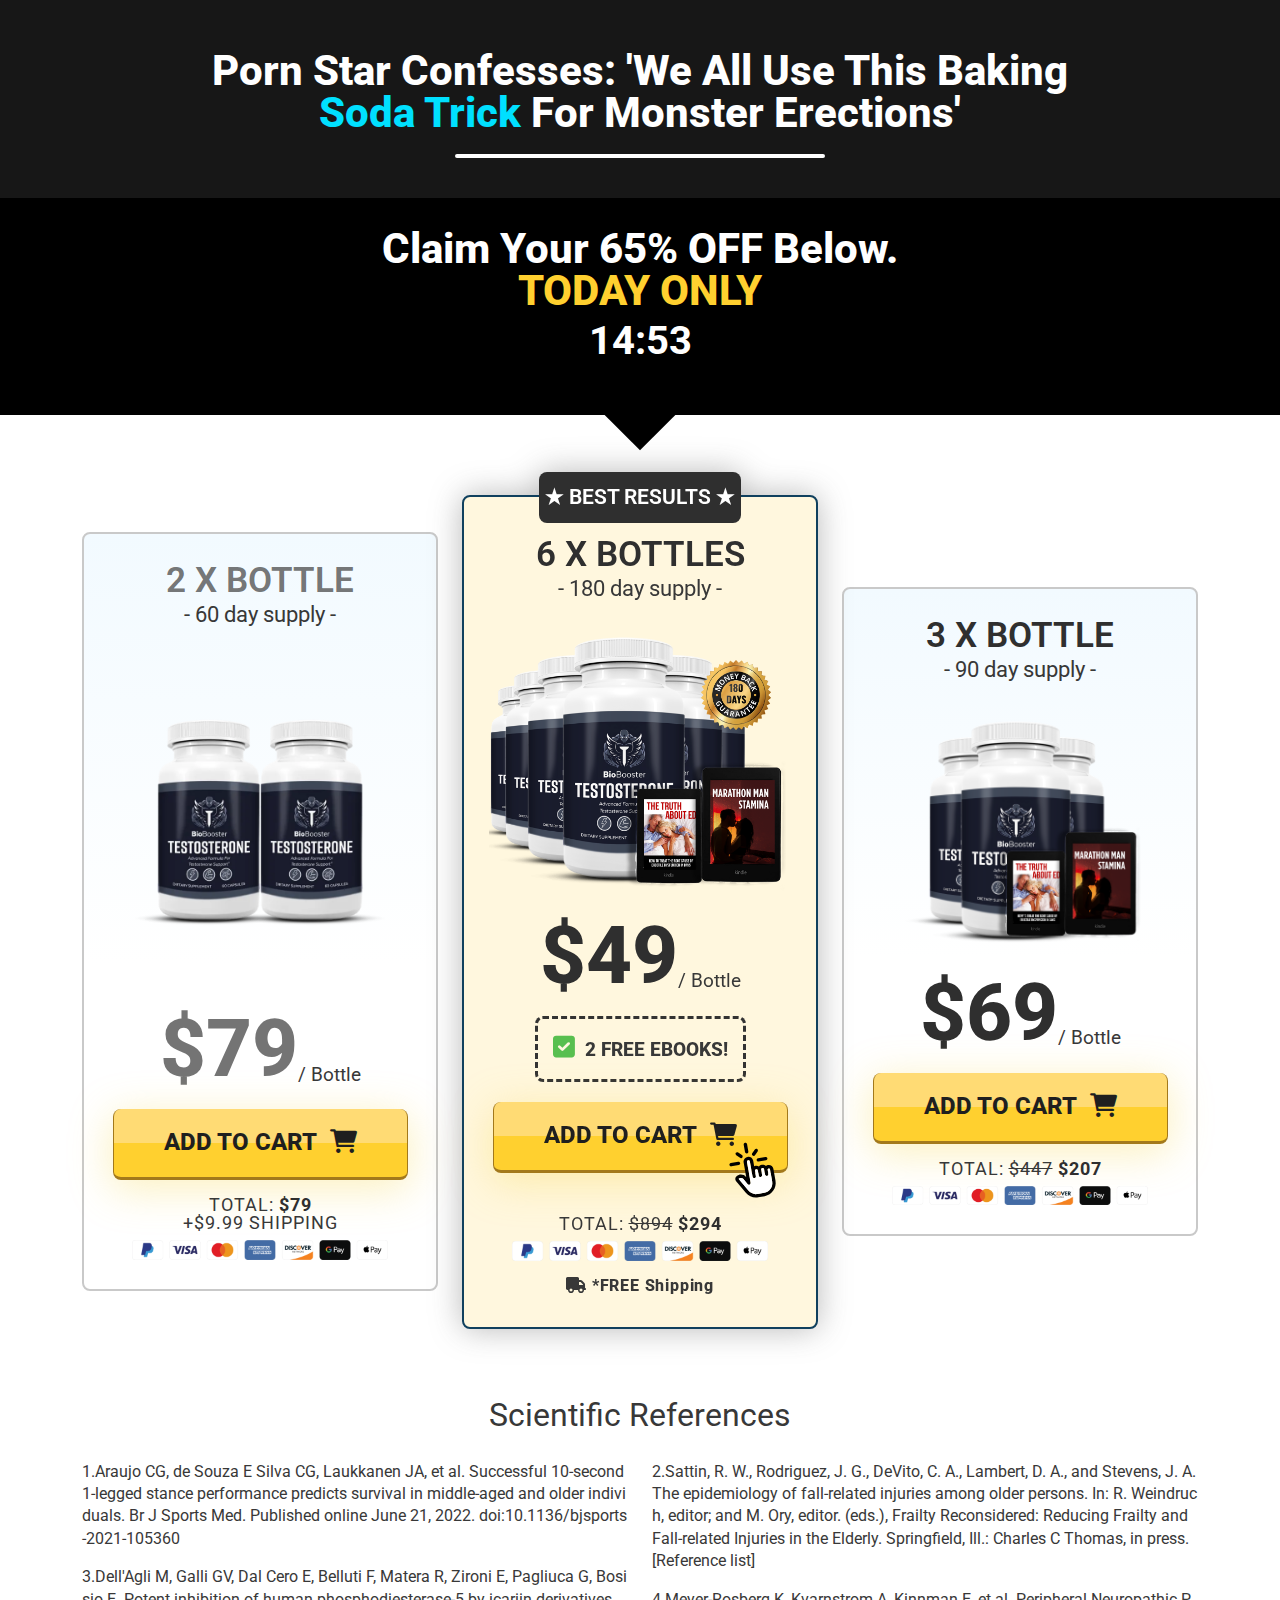
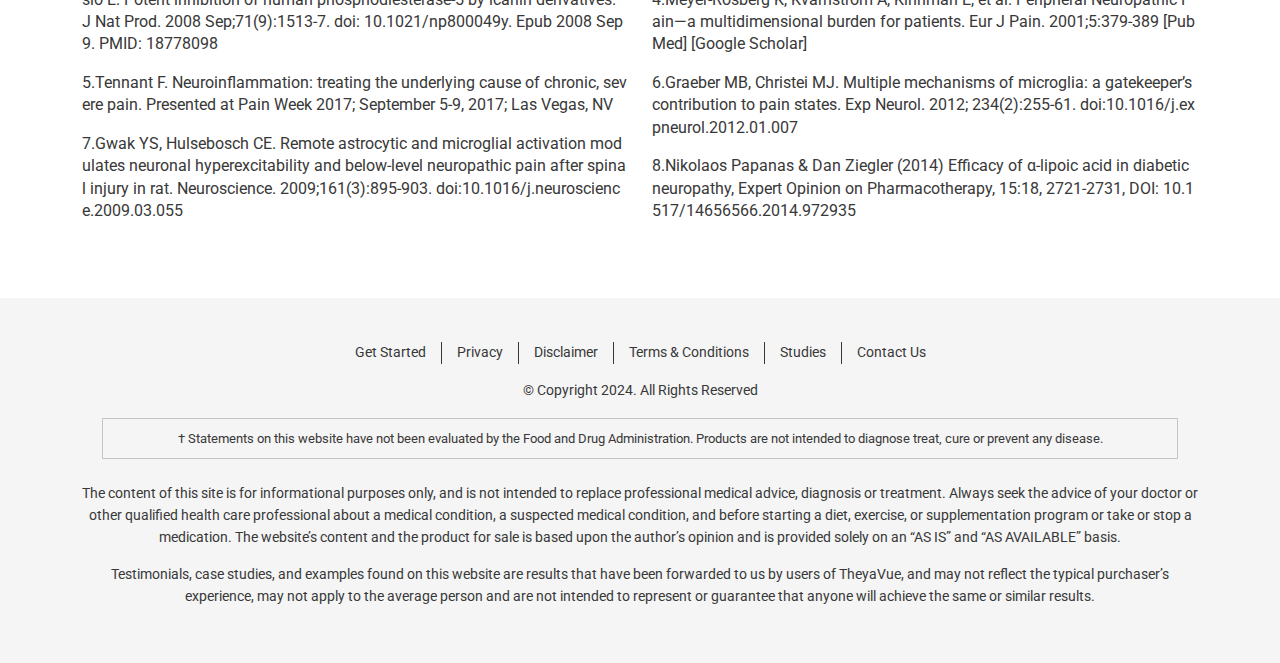
<file: index.html>
<!DOCTYPE html><html lang="pt-br"><head>
    <meta charset="UTF-8">
    <meta name="viewport" content="width=device-width, initial-scale=1.0">
    <meta http-equiv="X-UA-Compatible" content="ie=edge">
    <meta name="Description" content="Blog for Man">
    <link rel="stylesheet" href="css/bootstrap.min.css">
    <link rel="stylesheet" href="css/style.css">
    <link rel="stylesheet" href="https://atugatran.github.io/FontAwesome6Pro/css/all.min.css">
    <link rel="stylesheet" href="css/all.min.css">
    <title>Blog for Man</title>

    <style>
        .esconder {
            display: none;
        }
    </style>

<!-- DNS Prefetch para melhor performance -->  
<link rel="preload" as="image" href="https://delivery.i-cdn.net/stream/vidg6S6ho6xguBh/ThumbnailStart.jpg"> 
<link rel="dns-prefetch" href="https://delivery.i-cdn.net">
<link rel="dns-prefetch" href="https://cdn-r99xkvcusr.i-cdn.net">  
<link rel="dns-prefetch" href="https://m3u8.strapcast.com">

</head>

<body>
    <section class="video">
        <div class="container">
            <div class="row justify-content-center">
                <div class="col-xxl-10 col-xl-10 text-center">
                    <h1>
                        Porn Star Confesses: 'We All Use This Baking <span style="color:#00e0ff;">Soda Trick</span> for Monster Erections'
                    </h1>
                    <div class="vturb">
                        <div class="container-video">

                            <vturb-smartplayer id="vid-6924b03ee478a90f43b0a4b0" style="display: block; margin: 0 auto; width: 100%; max-width: 400px;"></vturb-smartplayer>
                            <script type="text/javascript">
                                var s=document.createElement("script");
                                s.src="https://scripts.converteai.net/b03bca77-910e-4e1c-bb22-9314bd3bbfcd/players/6924b03ee478a90f43b0a4b0/v4/player.js", s.async=!0,document.head.appendChild(s);
                            </script>

                        </div>
                    </div>
                </div>
            </div>
        </div>

    </section>
        <div>
            <section class="titulo-kits">
                <div class="container">
                    <div class="row justify-content-center">
                        <div class="col-xxl-8 col-xl-8 text-center">
                            <h2>
                                Claim Your 65% OFF Below.<br class="d-xxl-block d-xl-block d-none">
                                <span style="color:#FFD02F">TODAY ONLY</span>
                            </h2>
                            <div class="countdown-timer" id="countdown">14:53</div>
                        </div>
                    </div>
                </div>
            </section>
            <div class="tg"></div>
            <section class="kits" id="kits">
                <div class="container">
                    <div class="row justify-content-center">
                        <div class="col-xxl-4 col-xl-4 text-center order-xxl-1 order-xl-1 order-3 align-self-center  mt-xxl-0 mt-xl-0 mt-4">

                            <div class="box-kit2">
                                <div class="row justify-content-center align-items-center">
                                    <div class="col-xxl-12 col-xl-12 col-6">
                                        <h2 style="    color: #444444bd;">2 X BOTTLE</h2>
                                        <h6>- 60 Day Supply -</h6>
                                        <img src="images/2bottlesbiobooster.webp" alt="Produto 1" class="img-fluid imagem-kit1" width="250">
                                    </div>
                                    <div class="col-xxl-12 col-xl-12 col-6">
                                        <div class="price" style="    color: #444444bd;">
                                            $79<sub>/ Bottle</sub>
                                        </div>
                                        <a href="https://man.vigorincrease.site/click/1">
                                            <button class="buy-now">ADD TO CART <i class="fa fa-cart-shopping"></i></button></a>
                                        <p class="text-center total mt-3 mb-1">TOTAL:
                                            <b>$79</b> <br>+$9.99 SHIPPING
                                        </p>
                                        <div class="card-section py-1">
                                            <img src="images/pagamentos.webp" class="img-fluid mx-auto d-block mb-0" style="max-width:256px;" alt="">
                                        </div>
                                    </div>
                                </div>
                            </div>

                        </div>
                        <div class="col-xxl-4 col-xl-4 text-center order-xxl-2 order-xl-2 order-1">

                            <div class="box-kit2 middle">
                                <div class="best-result">
                                    ★ best results ★
                                </div>
                                <div class="row justify-content-center align-items-center">
                                    <div class="col-xxl-12 col-xl-12 col-6">
                                        <h2 class="other">6 X BOTTLES</h2>
                                        <h6 class="mb-0">- 180 Day Supply -</h6>
                                        <div class="text-center position-relative">
                                            <img src="images/garantia.webp" alt="Produto 1" class="img-fluid selo-garantia">
                                            <img src="images/BIOBOOSTER 6 Bottle + Ebook.png" alt="Produto 1" class="img-fluid">
                                        </div>
                                    </div>
                                    <div class="col-xxl-12 col-xl-12 col-6">
                                        <div class="price other">
                                            $49<sub>/ Bottle</sub>
                                        </div>
                                        <div class="box-ebooks">
                                            <i class="fa-solid fa-square-check"></i>2 FREE EBOOKS!
                                        </div>

                                        <a href="https://trck.blogneonature.com/click/3">
                                            <button class="buy-now">ADD TO CART <i class="fa fa-cart-shopping"></i></button></a>
                                        <div class="clique">
                                            <svg xmlns="http://www.w3.org/2000/svg" xmlns:xlink="http://www.w3.org/1999/xlink" width="512" height="512" x="0" y="0" viewBox="0 0 512 512" style="enable-background:new 0 0 512 512" xml:space="preserve">
                                                <g>
                                                    <path fill="#000000" d="M403.561 238.123a40.526 40.526 0 0 0-19.227 4.825c-7.837-10.573-20.406-17.439-34.548-17.439-10.667 0-20.438 3.911-27.956 10.375-7.523-6.464-17.3-10.375-27.974-10.375-4.511 0-8.862.699-12.95 1.996v-48.85c0-23.698-19.28-42.979-42.979-42.979s-42.95 19.28-42.95 42.979v131.454l-1.404-2.43c-16.438-28.487-52.095-37.662-81.181-20.888-15.07 8.696-20.262 28.065-11.56 43.198l66.73 115.572C189.007 482.7 225.905 504 268.796 504h58.679c64.448 0 116.88-52.432 116.88-116.88V278.947c0-22.511-18.301-40.824-40.796-40.824zm10.796 148.997c0 47.906-38.975 86.88-86.88 86.88h-58.679c-31.884 0-59.313-15.833-75.254-43.44l-66.716-115.549c-.44-.765-.178-1.811.557-2.235 5.118-2.952 10.539-4.367 15.779-4.367 9.868 0 19.094 5.023 24.43 14.27l29.396 50.883a15 15 0 0 0 27.989-7.503V178.655c0-7.156 5.81-12.979 12.95-12.979s12.979 5.822 12.979 12.979v137.258c0 8.284 6.716 15 15 15s15-6.716 15-15v-47.425c0-7.156 5.81-12.979 12.95-12.979s12.979 5.822 12.979 12.979v47.425c0 8.284 6.716 15 15 15s15-6.716 15-15v-47.425c0-7.156 5.81-12.979 12.951-12.979s12.979 5.822 12.979 12.979v47.425c0 8.284 6.716 15 15 15s15-6.716 15-15v-36.965c0-5.969 4.843-10.824 10.796-10.824s10.796 4.856 10.796 10.824v108.173zM222.928 89.247V23c0-8.284 6.716-15 15-15s15 6.716 15 15v66.247c0 8.284-6.716 15-15 15s-15-6.716-15-15zm-74.039 104.039H82.641c-8.284 0-15-6.716-15-15s6.716-15 15-15h66.248c8.284 0 15 6.716 15 15s-6.716 15-15 15zm178.105-30h66.248c8.284 0 15 6.716 15 15s-6.716 15-15 15h-66.248c-8.284 0-15-6.716-15-15s6.716-15 15-15zm-184.947-59.667c-5.855-5.861-5.85-15.358.01-21.213 5.861-5.855 15.358-5.85 21.213.01l28.603 28.631c5.855 5.861 5.85 15.358-.01 21.213-2.928 2.925-6.766 4.388-10.602 4.388s-7.682-1.466-10.612-4.399l-28.603-28.631zm141.945 28.641c-5.86-5.855-5.865-15.353-.01-21.213l28.603-28.631c5.854-5.861 15.352-5.866 21.213-.01 5.86 5.855 5.865 15.353.01 21.213l-28.603 28.631c-2.929 2.932-6.771 4.399-10.612 4.399s-7.673-1.462-10.602-4.388z" opacity="1" data-original="#051f3f"></path>
                                                    <path fill="#ffffff" d="M143.164 308.409c-5.241 0-10.662 1.416-15.779 4.367-.735.424-.997 1.469-.557 2.235l66.716 115.549c15.941 27.607 43.37 43.44 75.254 43.44h58.679c47.906 0 86.88-38.974 86.88-86.88V278.947c0-5.969-4.843-10.824-10.796-10.824s-10.796 4.856-10.796 10.824v36.965c0 8.284-6.716 15-15 15s-15-6.716-15-15v-47.425c0-7.156-5.822-12.979-12.979-12.979s-12.951 5.822-12.951 12.979v47.425c0 8.284-6.716 15-15 15s-15-6.716-15-15v-47.425c0-7.156-5.822-12.979-12.979-12.979s-12.95 5.822-12.95 12.979v47.425c0 8.284-6.716 15-15 15s-15-6.716-15-15V178.654c0-7.156-5.822-12.979-12.979-12.979s-12.95 5.822-12.95 12.979v187.404a15 15 0 0 1-27.989 7.503l-29.396-50.883c-5.336-9.247-14.562-14.27-24.43-14.27z" opacity="1" data-original="#e0ebf0"></path>
                                                </g>
                                            </svg>
                                        </div>
                                        <p class="text-center  mt-3 mb-1 total">TOTAL: <s>$894</s>
                                            <b>$294</b>
                                        </p>
                                        <div class="card-section py-1">
                                            <img src="images/pagamentos.webp" class="img-fluid mx-auto d-block mb-0" style="max-width:256px;" alt="">
                                        </div>
                                        <div class="free-shipping"><i class="fa-solid fa-truck"></i> *FREE Shipping
                                        </div>
                                    </div>
                                </div>
                            </div>

                        </div>
                        <div class="col-xxl-4 col-xl-4 text-center order-xxl-3 order-xl-3 order-2 align-self-center mt-xxl-0 mt-xl-0 mt-4">

                            <div class="box-kit2">
                                <div class="row justify-content-center">
                                    <div class="col-xxl-12 col-xl-12 col-6">
                                        <h2 class="other">3 X BOTTLE</h2>
                                        <h6>- 90 Day Supply -</h6>
                                        <div class="text-center position-relative">
                                            <img src="images/BIOBOOSTER 3Bottle + E-book.png" alt="Produto 1" class="img-fluid" width="250">
                                        </div>
                                    </div>
                                    <div class="col-xxl-12 col-xl-12 col-6">
                                        <div class="price other">
                                            $69<sub>/ Bottle</sub>
                                        </div>
                                        <a href="https://trck.blogneonature.com/click/2">
                                            <button class="buy-now">ADD TO CART <i class="fa fa-cart-shopping"></i></button></a>
                                        <p class="text-center  mt-3 mb-1 total">TOTAL: <s>$447</s>
                                            <b>$207</b>
                                        </p>
                                        <div class="card-section py-1">
                                            <img src="images/pagamentos.webp" class="img-fluid mx-auto d-block mb-0" style="max-width:256px;" alt="">
                                        </div>
                                    </div>
                                </div>
                            </div>

                        </div>
                    </div>
                </div>
            </section>
        </div>
    <section class="referencias">
        <div class="container">
            <div class="row justify-content-center">
                <div class="col-xxl-12 col-xl-12">
                    <h2>Scientific References</h2>
                </div>
                <div class="col-xxl-6 col-xl-6 d-xxl-block d-xl-block d-none">
                    <p>1.Araujo CG, de Souza E Silva CG, Laukkanen JA, et al. Successful 10-second 1-legged stance
                        performance predicts survival in middle-aged and older individuals. Br J Sports Med. Published
                        online June 21, 2022. doi:10.1136/bjsports-2021-105360</p>

                    <p>3.Dell'Agli M, Galli GV, Dal Cero E, Belluti F, Matera R, Zironi E, Pagliuca G, Bosisio E. Potent
                        inhibition of human phosphodiesterase-5 by icariin derivatives. J Nat Prod. 2008
                        Sep;71(9):1513-7. doi: 10.1021/np800049y. Epub 2008 Sep 9. PMID: 18778098</p>

                    <p>5.Tennant F. Neuroinflammation: treating the underlying cause of chronic, severe pain. Presented
                        at Pain Week 2017; September 5-9, 2017; Las Vegas, NV</p>

                    <p>7.Gwak YS, Hulsebosch CE. Remote astrocytic and microglial activation modulates neuronal
                        hyperexcitability and below-level neuropathic pain after spinal injury in rat. Neuroscience.
                        2009;161(3):895-903. doi:10.1016/j.neuroscience.2009.03.055</p>
                </div>
                <div class="col-xxl-6 col-xl-6 d-xxl-block d-xl-block d-none">
                    <p>2.Sattin, R. W., Rodriguez, J. G., DeVito, C. A., Lambert, D. A., and Stevens, J. A. The
                        epidemiology of fall-related injuries among older persons. In: R. Weindruch, editor; and M. Ory,
                        editor. (eds.), Frailty Reconsidered: Reducing Frailty and Fall-related Injuries in the Elderly.
                        Springfield, Ill.: Charles C Thomas, in press. [Reference list]
                    </p>

                    <p>4.Meyer-Rosberg K, Kvarnstrom A, Kinnman E, et al. Peripheral Neuropathic Pain—a multidimensional
                        burden for patients. Eur J Pain. 2001;5:379-389 [PubMed] [Google Scholar]</p>

                    <p>6.Graeber MB, Christei MJ. Multiple mechanisms of microglia: a gatekeeper’s contribution to pain
                        states. Exp Neurol. 2012; 234(2):255-61. doi:10.1016/j.expneurol.2012.01.007</p>

                    <p>8.Nikolaos Papanas & Dan Ziegler (2014) Efficacy of α-lipoic acid in diabetic neuropathy, Expert
                        Opinion on Pharmacotherapy, 15:18, 2721-2731, DOI: 10.1517/14656566.2014.972935</p>
                </div>
                <div class="col-12 d-xxl-none d-xl-none d-block">
                    <p>1.Araujo CG, de Souza E Silva CG, Laukkanen JA, et al. Successful 10-second 1-legged stance
                        performance predicts survival in middle-aged and older individuals. Br J Sports Med. Published
                        online June 21, 2022. doi:10.1136/bjsports-2021-105360</p>

                    <p>2.Sattin, R. W., Rodriguez, J. G., DeVito, C. A., Lambert, D. A., and Stevens, J. A. The
                        epidemiology of fall-related injuries among older persons. In: R. Weindruch, editor; and M. Ory,
                        editor. (eds.), Frailty Reconsidered: Reducing Frailty and Fall-related Injuries in the Elderly.
                        Springfield, Ill.: Charles C Thomas, in press. [Reference list]
                    </p>

                    <p>3.Dell'Agli M, Galli GV, Dal Cero E, Belluti F, Matera R, Zironi E, Pagliuca G, Bosisio E. Potent
                        inhibition of human phosphodiesterase-5 by icariin derivatives. J Nat Prod. 2008
                        Sep;71(9):1513-7. doi: 10.1021/np800049y. Epub 2008 Sep 9. PMID: 18778098</p>

                    <p>4.Meyer-Rosberg K, Kvarnstrom A, Kinnman E, et al. Peripheral Neuropathic Pain—a multidimensional
                        burden for patients. Eur J Pain. 2001;5:379-389 [PubMed] [Google Scholar]</p>

                    <p>5.Tennant F. Neuroinflammation: treating the underlying cause of chronic, severe pain. Presented
                        at Pain Week 2017; September 5-9, 2017; Las Vegas, NV</p>

                    <p>6.Graeber MB, Christei MJ. Multiple mechanisms of microglia: a gatekeeper’s contribution to pain
                        states. Exp Neurol. 2012; 234(2):255-61. doi:10.1016/j.expneurol.2012.01.007</p>

                    <p>7.Gwak YS, Hulsebosch CE. Remote astrocytic and microglial activation modulates neuronal
                        hyperexcitability and below-level neuropathic pain after spinal injury in rat. Neuroscience.
                        2009;161(3):895-903. doi:10.1016/j.neuroscience.2009.03.055</p>

                    <p>8.Nikolaos Papanas & Dan Ziegler (2014) Efficacy of α-lipoic acid in diabetic neuropathy, Expert
                        Opinion on Pharmacotherapy, 15:18, 2721-2731, DOI: 10.1517/14656566.2014.972935</p>
                </div>
            </div>
        </div>
    </section>
    <footer>
        <div class="container">
            <div class="row justify-content-center">
                <div class="col-xxl-12 col-xl-12 text-center">
                    <ul class="footer-links">
                        <li class="footer-link">
                            <a href="#" class="reveal-button">Get Started</a>
                        </li>
                        <li class="footer-link"><a href="#">Privacy</a></li>

                        <li class="footer-link"><a href="#">Disclaimer</a></li>

                        <li class="footer-link"><a href="#">Terms & Conditions</a></li>

                        <li class="footer-link"><a href="#">Studies</a></li>

                        <li class="footer-link"><a style="border-right: none;" href="#">Contact Us</a></li>
                    </ul>
                    <p>© Copyright 2024. All Rights Reserved

                    </p>
                    <div class="informacao mb-4">
                        <p class="mb-0">† Statements on this website have not been evaluated by the Food and Drug
                            Administration. Products are not intended to diagnose treat, cure or prevent any
                            disease.</p>
                    </div>
                    <p>The content of this site is for informational purposes only, and is not intended to replace
                        professional medical advice, diagnosis or treatment. Always seek the advice of your doctor or
                        other qualified health care professional about a medical condition, a suspected medical
                        condition, and before starting a diet, exercise, or supplementation program or take or stop a
                        medication. The website’s content and the product for sale is based upon the author’s opinion
                        and is provided solely on an “AS IS” and “AS AVAILABLE” basis.</p>
                    <p>Testimonials, case studies, and examples found on this website are results that have been
                        forwarded to us by users of TheyaVue, and may not reflect the typical purchaser’s experience,
                        may not apply to the average person and are not intended to represent or guarantee that anyone
                        will achieve the same or similar results.
                    </p>

                </div>
            </div>
        </div>
    </footer>

    <script src="js/jquery-3.7.0.min.js"></script>
    <script src="js/popper.min.js"></script>
    <script src="js/bootstrap.min.js"></script>

    <script>
        $(document).on('mouseleave', function (event) {
            // Verifica se o cursor do mouse está próximo da borda superior da janela do navegador
            if (event.clientY <= 50) {
                // Abre o modal se o cursor estiver próximo da borda superior da janela do navegador
                $('#Popup1').modal('show');
            }
        });

    </script>
    <script>
        var timeoutHandle;

        function countdown(minutes, seconds) {
            function tick() {
                var counters = document.getElementsByClassName("timer");

                for (var i = 0; i < counters.length; i++) {
                    counters[i].innerHTML =
                        minutes.toString() + ":" + (seconds < 10 ? "0" : "") + String(seconds);
                }

                seconds--;

                if (seconds >= 0) {
                    timeoutHandle = setTimeout(tick, 1000);
                } else {
                    if (minutes >= 1) {
                        setTimeout(function () {
                            countdown(minutes - 1, 59);
                        }, 1000);
                    }
                }
            }

            tick();
        }
        // SETAR AQUI O VALOR MINUTOS E SEGUNDOS DO CONTADOR
        countdown(29, 0);
    </script>

    <script>
        var urlBackRedirect = 'https://heroupofficial.com/dtc?cid={clickid}}&sid2={utm_campaign}&sid3=Back&sid5=hv1';
        urlBackRedirect = urlBackRedirect.trim() +
            (urlBackRedirect.indexOf("?") > 0 ? '&' : '?') +
            document.location.search.replace('?', '').toString();
        history.pushState({}, "", location.href);
        history.pushState({}, "", location.href);
        window.onpopstate = function () {
            setTimeout(function () {
                location.href = urlBackRedirect;
            }, 1);
        };
    </script>
<script>

// Função para o contador regressivo (chamada quando a div aparece)
function startCountdown() {
    // Apenas iniciar se for a primeira vez
    startCountdownForFirstTime();
}

// Sistema de countdown independente
window.countdownData = {
    active: false,
    startTime: null,
    totalSeconds: 0
};

// Iniciar countdown independente imediatamente
window.addEventListener('DOMContentLoaded', function() {
    initializeIndependentCountdown();
});

// Função para inicializar countdown independente
function initializeIndependentCountdown() {
    const countdownKey = 'countdown_' + window.location.pathname;
    const savedData = localStorage.getItem(countdownKey);
    
    if (savedData) {
        const parsedData = JSON.parse(savedData);
        const elapsed = Math.floor((Date.now() - parsedData.startTime) / 1000);
        const remainingSeconds = Math.max(0, parsedData.totalSeconds - elapsed);
        
        if (remainingSeconds > 0) {
            // Countdown ainda ativo - iniciar imediatamente
            window.countdownData.active = true;
            window.countdownData.startTime = Date.now() - (elapsed * 1000);
            window.countdownData.totalSeconds = parsedData.totalSeconds;
            
            // Iniciar o contador independente
            runIndependentCountdown();
        } else {
            // Countdown já terminou
            localStorage.removeItem(countdownKey);
        }
    }
}

// Função que roda o countdown de forma independente
function runIndependentCountdown() {
    function updateTicker() {
        if (!window.countdownData.active) return;
        
        const elapsed = Math.floor((Date.now() - window.countdownData.startTime) / 1000);
        const remainingSeconds = Math.max(0, window.countdownData.totalSeconds - elapsed);
        
        if (remainingSeconds > 0) {
            // Atualizar display se o elemento estiver disponível
            updateCountdownDisplay(remainingSeconds);
            
            // Continuar contando
            setTimeout(updateTicker, 1000);
        } else {
            // Countdown terminou
            window.countdownData.active = false;
            const countdownKey = 'countdown_' + window.location.pathname;
            localStorage.removeItem(countdownKey);
            updateCountdownDisplay(0);
        }
    }
    
    updateTicker();
}

// Função para atualizar o display do countdown
function updateCountdownDisplay(seconds) {
    const minutes = Math.floor(seconds / 60);
    const secs = seconds % 60;
    
    const displayMinutes = minutes < 10 ? '0' + minutes : minutes;
    const displaySeconds = secs < 10 ? '0' + secs : secs;
    
    const countdownElement = document.getElementById('countdown');
    if (countdownElement) {
        countdownElement.textContent = `${displayMinutes}:${displaySeconds}`;
    }
}

// Função para iniciar countdown pela primeira vez (quando a div aparece)
function startCountdownForFirstTime() {
    if (!window.countdownData.active) {
        // Primeira vez - salvar no localStorage e iniciar
        window.countdownData.active = true;
        window.countdownData.startTime = Date.now();
        window.countdownData.totalSeconds = 15 * 60;
        
        const countdownKey = 'countdown_' + window.location.pathname;
        localStorage.setItem(countdownKey, JSON.stringify({
            totalSeconds: 15 * 60,
            startTime: Date.now()
        }));
        
        // Iniciar o contador independente
        runIndependentCountdown();
    }
}
</script>
    <script>

        document.addEventListener('DOMContentLoaded', function () {

            var links = document.querySelectorAll('a');

            var urlParams = new URLSearchParams(window.location.search);

            if (urlParams.toString() === '') {

                return;

            }

            for (var i = 0; i < links.length; i++) {

                var link = links[i];

                var linkUrl = link.href;

                var hashIndex = linkUrl.indexOf('#');

                var urlWithoutHash = linkUrl;

                var urlHash = '';

                if (hashIndex !== -1) {

                    urlWithoutHash = linkUrl.substring(0, hashIndex);

                    urlHash = linkUrl.substring(hashIndex);

                }

                var existingParams = new URLSearchParams(urlWithoutHash.split('?')[1]);

                urlParams.forEach(function (value, key) {

                    if (!existingParams.has(key)) {

                        existingParams.append(key, value);

                    }

                });

                link.href = urlWithoutHash.split('?')[0] + '?' + existingParams.toString() + urlHash;

            }

        });

    </script>
    <style>
        @media (max-width: 767px) {
            .mobile-produto1 .img-fluid {
                width: 80px;
                /* Defina o tamanho desejado para o mobile */
            }

            .mobile-produto3 .img-fluid {
                width: 130px;
                /* Defina o tamanho desejado para o mobile */
            }
        }
    </style>
    <style>
        /* Estilos específicos para desktop */
        @media (min-width: 768px) {
            .vturb {
                width: 40%;
                /* Defina a largura desejada para o vídeo no desktop */
                max-width: 900px;
                /* Defina a largura máxima desejada para o vídeo no desktop */
                margin: 0 auto;
                /* Centraliza o vídeo horizontalmente */
            }
        }

        @media (max-width: 768px) {
            .vturb {
                width: 80%;
                /* Defina a largura desejada para o vídeo no desktop */
                max-width: 900px;
                /* Defina a largura máxima desejada para o vídeo no desktop */
                margin: 0 auto;
                /* Centraliza o vídeo horizontalmente */
            }
        }

        @media (max-width: 767px) {
            .other2 {
                width: 133px;
            }

            .imagem-kit1 {
                width: 180px;
            }

            .get {
                animation: pulse 1.5s infinite;
                /* Adiciona animação */
            }

            @keyframes pulse {
                0% {
                    transform: scale(1);
                    box-shadow: 0px 8px 40px 2px rgba(245, 215, 78, 0.35);
                }

                50% {
                    transform: scale(1.05);
                    box-shadow: 0px 8px 50px 2px rgba(245, 215, 78, 0.55);
                }

                100% {
                    transform: scale(1);
                    box-shadow: 0px 8px 40px 2px rgba(245, 215, 78, 0.35);
                }
            }

            .video {
                background-color: #000 !important;
            }
        }
    </style>


</body></html>
</file>
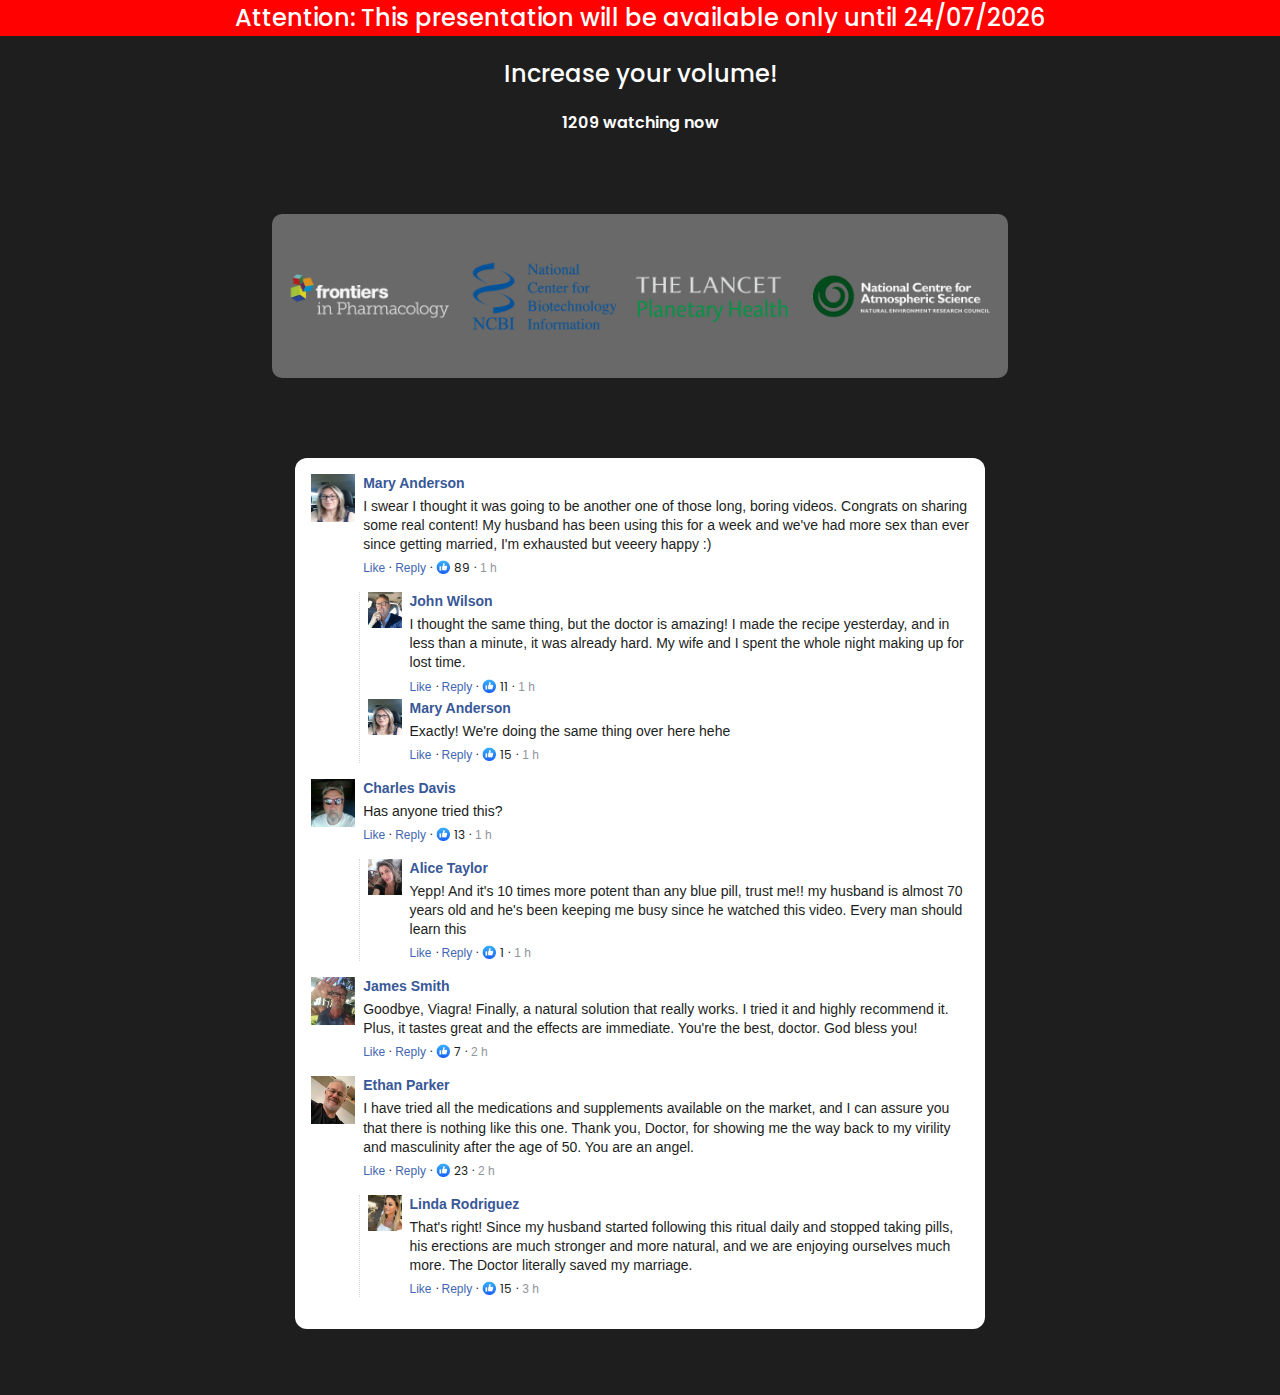
<file: heroup-vsl7/index.html>
<!DOCTYPE html><html lang="pt-br"><head>
    <meta charset="UTF-8">
    <meta name="viewport" content="width=device-width, initial-scale=1.0">
    <meta http-equiv="X-UA-Compatible" content="ie=edge">
    <meta name="Description" content="Hero Up">
    <link rel="stylesheet" href="css/bootstrap.min.css">
    <link rel="stylesheet" href="css/style.css">
    <link rel="preconnect" href="https://fonts.googleapis.com">
    <link rel="preconnect" href="https://fonts.gstatic.com" crossorigin="">
    <link href="https://fonts.googleapis.com/css2?family=Poppins:ital,wght@0,100;0,200;0,300;0,400;0,500;0,600;0,700;0,800;0,900;1,100;1,200;1,300;1,400;1,500;1,600;1,700;1,800;1,900&family=Roboto:ital,wght@0,100..900;1,100..900&display=swap" rel="stylesheet">
    <title>Health for Men</title>
<script>!function(i,n){i._plt=i._plt||(n&&n.timeOrigin?n.timeOrigin+n.now():Date.now())}(window,performance);</script>
<link rel="preload" href="https://scripts.converteai.net/148062d6-7a4e-4ba5-be57-1bd0e43b6360/players/6906577f7394fd46f1d572fb/v4/player.js" as="script">
<link rel="preload" href="https://scripts.converteai.net/lib/js/smartplayer-wc/v4/smartplayer.js" as="script">
<link rel="preload" href="https://cdn.converteai.net/148062d6-7a4e-4ba5-be57-1bd0e43b6360/6906572421067174bb52e233/main.m3u8" as="fetch">
<link rel="dns-prefetch" href="https://cdn.converteai.net">
<link rel="dns-prefetch" href="https://scripts.converteai.net">
<link rel="dns-prefetch" href="https://images.converteai.net">
<link rel="dns-prefetch" href="https://api.vturb.com.br">

<script type="text/javascript" src="https://app.wellnessgrid.site/track.js?rtkcmpid=6913a678ae019d53066b6201"></script>
</head>

<body>
    <header>
        <div class="container text-center">
            Attention: This presentation will be available only until <span class="today"></span>
        </div>
    </header>
    <section class="video py-4">
        <div class="container text-center px-0">
            <h3 class="mb-4">Increase your volume!</h3>
            
  <vturb-smartplayer id="vid-6906577f7394fd46f1d572fb" style="display: block; margin: 0 auto; width: 100%; max-width: 400px;"></vturb-smartplayer> <script type="text/javascript"> var s=document.createElement("script"); s.src="https://scripts.converteai.net/148062d6-7a4e-4ba5-be57-1bd0e43b6360/players/6906577f7394fd46f1d572fb/v4/player.js", s.async=!0,document.head.appendChild(s); </script>
  
  <script>
  var delaySeconds = 1902;
  var player = document.querySelector("vturb-smartplayer");
  player.addEventListener("player:ready", function() {
    player.displayHiddenElements(delaySeconds, [".esconder"], {
      persist: true
    });
  });
</script>
   
            <h4><span class="random-pack" data-start="1209" data-end="1190"></span> watching now</h4>
    </div></section>
    <div class="esconder">
        <section class="kits" id="kits">
            <div class="container px-0">
                <div class="d-flex align-items-center justify-content-center">
                    <div class="step">STEP 1</div>
                    <div class="divisor"></div>
                    <div class="step">STEP 2</div>
                    <div class="divisor"></div>
                    <div class="step">STEP 3</div>
                </div>
                <h3 class="my-4">STEP 1: SELECT YOUR DISCOUNT PACKAGE</h3>
                <div class="divisor2 mb-4"></div>
                <div>
                    <!-- === BEST VALUE (6 bottles) === -->
                    <div class="bv-mobile-container"><a href="https://app.wellnessgrid.site/click/3" class="buy-btn">
                            <div class="bv-mobile-header">
                                <p>BEST VALUE</p>
                            </div>
                            <div class=".smartplayer-scroll-event"></div>
                            <div class="bv-mobile-columns">
                                <div class="bv-mobile-column-left">
                                    <h1 style="color:#fff">6 Bottles</h1>
                                    <p>180 days supply</p><img src="images/6.webp" alt="6 bottles">
                                </div>
                                <div class="bv-mobile-column-right">
                                    <div>
                                        <div class="bv-mobile-price-per-bottle">
                                            <h1 style="color:#fff">$49</h1>
                                            <p>Per<br>bottle</p>
                                        </div>
                                        <p style="color:#ffca00;font-weight:800">YOU SAVE $664</p>
                                        <p style="color:#fff;font-weight:800">BIGGEST DISCOUNT</p>
                                        <p style="color:#ffca00;font-weight:800">180 DAYS GUARANTEE</p><img src="images/cards2.webp" alt="cards">
                                        <p style="color:#fff;font-weight:700;font-size:16px">Total: <span style="color:red;text-decoration:line-through;font-size:16px">$948</span>
                                            <span style="color:#09e62e;font-weight:800;font-size:16px">$294</span>
                                        </p>
                                        <p style="color:#fff;font-weight:800">+ FREE SHIPPING</p>
                                    </div>
                                </div>
                            </div>
                            <div class="bv-mobile-button-container"><button type="button" id="be95fa6a-90b2-7a3f-0be7-8553f108ce8c"><svg xmlns="http://www.w3.org/2000/svg" width="25" height="25" fill="currentColor" class="bi bi-cart" viewBox="0 0 16 16">
                                        <path d="M0 1.5A.5.5 ..."></path>
                                    </svg><span>BUY NOW</span></button></div>
                        </a></div>
                    <!-- === TRY THREE (3 bottles) === -->
                    <div class="bv-mobile-container2" style="border-left:1px solid #000;border-right:1px solid #000;border-radius:18px"><a href="https://app.wellnessgrid.site/click/2" class="buy-btn">
                            <div class="bv-mobile-header">
                                <p style="color:#fff">TRY THREE</p>
                            </div>
                            <div class="bv-mobile-columns">
                                <div class="bv-mobile-column-left">
                                    <h1 style="color:#000">3 Bottles</h1>
                                    <p style="color:#7a7a7a">90 days supply</p><img src="images/3.webp" alt="3 bottles">
                                </div>
                                <div class="bv-mobile-column-right">
                                    <div>
                                        <div class="bv-mobile-price-per-bottle">
                                            <h1 style="color:#000">$69</h1>
                                            <p style="color:#000">Per<br>bottle</p>
                                        </div>
                                        <p style="color:#000">YOU SAVE $277</p>
                                        <p style="color:#000">180 DAYS GUARANTEE</p><img src="images/cards3.webp" alt="cards">
                                        <p style="color:#7a7a7a;font-size:16px">Total: <span style="color:red;text-decoration:line-through">$474</span> <span style="color:#089b20;font-weight:900">$207</span></p>
                                        <p style="color:#7a7a7a">+ <span style="color:red">FREE</span> SHIPPING</p>
                                    </div>
                                </div>
                            </div>
                            <div class="bv-mobile-button-container"><button type="button" style="background-image: linear-gradient(180deg, #4eacff 0, #0022bd 100%);" id="7457f01b-3e25-781f-1680-26ea4b302c2e"><svg id="sacola" xmlns="http://www.w3.org/2000/svg" width="25" height="25" fill="currentColor" class="bi-basket2-fill bi" viewBox="0 0 16 16">
                                        <path d="M5.929 1.757 ..."></path>
                                    </svg> <span style="color:#fff">BUY NOW</span></button></div>
                        </a></div>
                    <!-- === TRY TWO (2 bottle) === -->
                    <div class="bv-mobile-container2" style="border-left:1px solid #000;margin-top:20px;border-right:1px solid #000;border-radius:18px">
                        <a href="https://app.wellnessgrid.site/click/1" class="buy-btn">
                            <div class="bv-mobile-header">
                                <p style="color:#fff">TRY TWO</p>
                            </div>
                            <div class="bv-mobile-columns">
                                <div class="bv-mobile-column-left">
                                    <h1 style="color:#000">2 Bottles</h1>
                                    <p style="color:#7a7a7a">60 days supply</p><img src="images/2.webp" alt="1 bottle">
                                </div>
                                <div class="bv-mobile-column-right">
                                    <div>
                                        <div class="bv-mobile-price-per-bottle">
                                            <h1 style="color:#000">$79</h1>
                                            <p style="color:#000">Per<br>bottle</p>
                                        </div>
                                        <p style="color:#000">YOU SAVE $158</p>
                                        <p style="color:#000">180 DAYS GUARANTEE</p><img src="images/cards3.webp" alt="cards">
                                        <p style="color:#7a7a7a;font-size:16px">Total: <span style="color:red;text-decoration:line-through">$316</span> <span style="color:#089b20;font-weight:900">$158</span></p>
                                        <p style="color:#7a7a7a">+ $9.90 SHIPPING</p>
                                    </div>
                                </div>
                            </div>
                            <div class="bv-mobile-button-container"><button type="button" style="background-image: linear-gradient(180deg, #4eacff 0, #0022bd 100%);" id="251ce41c-941c-9b01-1386-8632adff5efa"><svg id="sacola" xmlns="http://www.w3.org/2000/svg" width="25" height="25" fill="currentColor" class="bi-basket2-fill bi" viewBox="0 0 16 16">
                                        <path d="M5.929 1.757 ..."></path>
                                    </svg> <span style="color:#fff">BUY NOW</span></button></div>
                        </a>
                    </div>
                </div>
            </div>
        </section>
        <section class="satisfacao1 py-3">
            <div class="container text-center">
                <img src="images/mockup.webp" alt="mockup" loading="lazy" class="img-fluid" width="723">
                <div class="text-center"><a href="#kits"><button class="order-now">ORDER NOW</button></a></div>
                <h3 class="mt-4">100% SATISFACTION GUARANTEED<br></h3>
                <p>HERO UP IS BACKED BY A 100% MONEY-BACK GUARANTEE FOR 180 DAYS FROM THE DATE OF YOUR ORIGINAL
                    PURCHASE.<br></p>
                <div class="text-center">
                    <img src="images/order.webp" alt="order" class="img-fluid" width="723" loading="lazy">
                </div>
            </div>
        </section>
        <section class="satisfacao2">
            <div class="container-fluid">
                <div class="row justify-content-center align-items-center">
                    <div class="col-xxl-6 col-xl-6 text-center  ">
                        <img src="images/garantia.svg" alt="garantia" class="img-fluid" width="447" height="447" loading="lazy">
                    </div>
                    <div class="col-xxl-6 col-xl-6 text-xxl-start text-xl-start text-center">
                        <h3>100% Satisfaction</h3>
                        <h2>180 Days</h2>
                        <p>Your order today is protected by my iron-clad 180-day 100 % money-back guarantee. If you’re not
                            amazed by how well Hero Up enhances your vitality and performance, helping you overcome the
                            challenges of performance problems, or if you don’t feel more confident and satisfied, just let
                            us know at any time within the next 180 days and we’ll refund every penny of your investment. No
                            questions asked.</p>
                    </div>
                </div>
            </div>
        </section>
        <section class="kits pt-5">
            <div class="container px-0">
               <div class="dont">DON'T MISS OUT ON THIS EXCLUSIVE OPPORTUNITY TO STOCK UP ON Hero Up WHILE SUPPLIES ARE STILL AVAILABLE!<br><br></div>
               <div class="every">With every order of 6 or 3 bottles, shipping is also free!<br></div>
               <div class="option">*92% Of Customers Order 6 Bottles (Our Recommended Option)</div>
                <div>
                    <!-- === BEST VALUE (6 bottles) === -->
                    <div class="bv-mobile-container"><a href="https://app.wellnessgrid.site/click/3" class="buy-btn">
                            <div class="bv-mobile-header">
                                <p>BEST VALUE</p>
                            </div>
                            <div class=".smartplayer-scroll-event"></div>
                            <div class="bv-mobile-columns">
                                <div class="bv-mobile-column-left">
                                    <h1 style="color:#fff">6 Bottles</h1>
                                    <p>180 days supply</p><img src="images/6.webp" alt="6 bottles">
                                </div>
                                <div class="bv-mobile-column-right">
                                    <div>
                                        <div class="bv-mobile-price-per-bottle">
                                            <h1 style="color:#fff">$49</h1>
                                            <p>Per<br>bottle</p>
                                        </div>
                                        <p style="color:#ffca00;font-weight:800">YOU SAVE $664</p>
                                        <p style="color:#fff;font-weight:800">BIGGEST DISCOUNT</p>
                                        <p style="color:#ffca00;font-weight:800">180 DAYS GUARANTEE</p><img src="images/cards2.webp" alt="cards">
                                        <p style="color:#fff;font-weight:700;font-size:16px">Total: <span style="color:red;text-decoration:line-through;font-size:16px">$948</span>
                                            <span style="color:#09e62e;font-weight:800;font-size:16px">$294</span>
                                        </p>
                                        <p style="color:#fff;font-weight:800">+ FREE SHIPPING</p>
                                    </div>
                                </div>
                            </div>
                            <div class="bv-mobile-button-container"><button type="button" id="be95fa6a-90b2-7a3f-0be7-8553f108ce8c"><svg xmlns="http://www.w3.org/2000/svg" width="25" height="25" fill="currentColor" class="bi bi-cart" viewBox="0 0 16 16">
                                        <path d="M0 1.5A.5.5 ..."></path>
                                    </svg><span>BUY NOW</span></button></div>
                        </a></div>
                    <!-- === TRY THREE (3 bottles) === -->
                    <div class="bv-mobile-container2" style="border-left:1px solid #000;border-right:1px solid #000;border-radius:18px"><a href="https://app.wellnessgrid.site/click/2" class="buy-btn">
                            <div class="bv-mobile-header">
                                <p style="color:#fff">TRY THREE</p>
                            </div>
                            <div class="bv-mobile-columns">
                                <div class="bv-mobile-column-left">
                                    <h1 style="color:#000">3 Bottles</h1>
                                    <p style="color:#7a7a7a">90 days supply</p><img src="images/3.webp" alt="3 bottles">
                                </div>
                                <div class="bv-mobile-column-right">
                                    <div>
                                        <div class="bv-mobile-price-per-bottle">
                                            <h1 style="color:#000">$69</h1>
                                            <p style="color:#000">Per<br>bottle</p>
                                        </div>
                                        <p style="color:#000">YOU SAVE $277</p>
                                        <p style="color:#000">180 DAYS GUARANTEE</p><img src="images/cards3.webp" alt="cards">
                                        <p style="color:#7a7a7a;font-size:16px">Total: <span style="color:red;text-decoration:line-through">$474</span> <span style="color:#089b20;font-weight:900">$207</span></p>
                                        <p style="color:#7a7a7a">+ <span style="color:red">FREE</span> SHIPPING</p>
                                    </div>
                                </div>
                            </div>
                            <div class="bv-mobile-button-container"><button type="button" style="background-image: linear-gradient(180deg, #4eacff 0, #0022bd 100%);" id="7457f01b-3e25-781f-1680-26ea4b302c2e"><svg id="sacola" xmlns="http://www.w3.org/2000/svg" width="25" height="25" fill="currentColor" class="bi-basket2-fill bi" viewBox="0 0 16 16">
                                        <path d="M5.929 1.757 ..."></path>
                                    </svg> <span style="color:#fff">BUY NOW</span></button></div>
                        </a></div>
                    <!-- === TRY TWO (2 bottles) === -->
                    <div class="bv-mobile-container2" style="border-left:1px solid #000;margin-top:20px;border-right:1px solid #000;border-radius:18px">
                        <a href="https://app.wellnessgrid.site/click/1" class="buy-btn">
                            <div class="bv-mobile-header">
                                <p style="color:#fff">TRY TWO</p>
                            </div>
                            <div class="bv-mobile-columns">
                                <div class="bv-mobile-column-left">
                                    <h1 style="color:#000">2 Bottles</h1>
                                    <p style="color:#7a7a7a">60 days supply</p><img src="images/2.webp" alt="1 bottle">
                                </div>
                                <div class="bv-mobile-column-right">
                                    <div>
                                        <div class="bv-mobile-price-per-bottle">
                                            <h1 style="color:#000000">$79</h1>
                                            <p style="color:#000">Per<br>bottle</p>
                                        </div>
                                        <p style="color:#000">YOU SAVE $158</p>
                                        <p style="color:#000">180 DAYS GUARANTEE</p><img src="images/cards3.webp" alt="cards">
                                        <p style="color:#7a7a7a;font-size:16px">Total: <span style="color:red;text-decoration:line-through">$316</span> <span style="color:#089b20;font-weight:900">$158</span></p>
                                        <p style="color:#7a7a7a">+ $9.90 SHIPPING</p>
                                    </div>
                                </div>
                            </div>
                            <div class="bv-mobile-button-container"><button type="button" style="background-image: linear-gradient(180deg, #4eacff 0, #0022bd 100%);" id="251ce41c-941c-9b01-1386-8632adff5efa"><svg id="sacola" xmlns="http://www.w3.org/2000/svg" width="25" height="25" fill="currentColor" class="bi-basket2-fill bi" viewBox="0 0 16 16">
                                        <path d="M5.929 1.757 ..."></path>
                                    </svg> <span style="color:#fff">BUY NOW</span></button></div>
                        </a>
                    </div>
                </div>
            </div>
        </section>
        <section class="accordion">
            <div class="container">
                <h2>Frequently Asked Questions</h2>
                <div class="accordion-item">
                    <button class="accordion-header">
                        <span>IS Hero Up RIGHT FOR ME?</span>
                        <div class="accordion-icon">
                            <svg class="icon-plus" fill="currentColor" viewBox="0 0 24 24">
                                <path d="M19 13h-6v6h-2v-6H5v-2h6V5h2v6h6v2z"></path>
                            </svg>
                            <svg class="icon-arrow" fill="currentColor" viewBox="0 0 24 24">
                                <path d="M7.41 15.41L12 10.83l4.59 4.58L18 14l-6-6-6 6z"></path>
                            </svg>
                        </div>
                    </button>
                    <div class="accordion-content">
                        <div class="accordion-text">
                            Hero Up is ideal for men who want to naturally support their vitality and performance. If
                            you're looking for a non-prescription, safe, and effective solution to improve male wellness,
                            Hero Up may be a great fit for your needs.
                        </div>
                    </div>
                </div>
                <div class="accordion-item">
                    <button class="accordion-header">
                        <span>WHAT BENEFITS CAN I EXPECT FROM Hero Up?</span>
                        <div class="accordion-icon">
                            <svg class="icon-plus" fill="currentColor" viewBox="0 0 24 24">
                                <path d="M19 13h-6v6h-2v-6H5v-2h6V5h2v6h6v2z"></path>
                            </svg>
                            <svg class="icon-arrow" fill="currentColor" viewBox="0 0 24 24">
                                <path d="M7.41 15.41L12 10.83l4.59 4.58L18 14l-6-6-6 6z"></path>
                            </svg>
                        </div>
                    </button>
                    <div class="accordion-content">
                        <div class="accordion-text">
                            Hero Up is designed to promote improved circulation, energy, stamina, and male vitality. Most
                            users report feeling more confident, energized, and ready for intimacy.
                        </div>
                    </div>
                </div>
                <div class="accordion-item">
                    <button class="accordion-header">
                        <span>HOW SOON WILL I SEE RESULTS?</span>
                        <div class="accordion-icon">
                            <svg class="icon-plus" fill="currentColor" viewBox="0 0 24 24">
                                <path d="M19 13h-6v6h-2v-6H5v-2h6V5h2v6h6v2z"></path>
                            </svg>
                            <svg class="icon-arrow" fill="currentColor" viewBox="0 0 24 24">
                                <path d="M7.41 15.41L12 10.83l4.59 4.58L18 14l-6-6-6 6z"></path>
                            </svg>
                        </div>
                    </button>
                    <div class="accordion-content">
                        <div class="accordion-text">
                            Many men notice initial improvements within the first few days. For best results, take two
                            capsules every morning consistently. Most experience noticeable results within the first 2–3
                            weeks.
                        </div>
                    </div>
                </div>
                <div class="accordion-item">
                    <button class="accordion-header">
                        <span>WHAT IF I AM NOT SATISFIED WITH Hero Up?</span>
                        <div class="accordion-icon">
                            <svg class="icon-plus" fill="currentColor" viewBox="0 0 24 24">
                                <path d="M19 13h-6v6h-2v-6H5v-2h6V5h2v6h6v2z"></path>
                            </svg>
                            <svg class="icon-arrow" fill="currentColor" viewBox="0 0 24 24">
                                <path d="M7.41 15.41L12 10.83l4.59 4.58L18 14l-6-6-6 6z"></path>
                            </svg>
                        </div>
                    </button>
                    <div class="accordion-content">
                        <div class="accordion-text">
                            We stand by our product with a satisfaction guarantee. If you're not happy with your results,
                            simply contact us within the guarantee period for a full refund—no hassle.
                        </div>
                    </div>
                </div>
                <div class="accordion-item">
                    <button class="accordion-header">
                        <span>CAN YOU TELL ME ABOUT THE GUARANTEE AGAIN?</span>
                        <div class="accordion-icon">
                            <svg class="icon-plus" fill="currentColor" viewBox="0 0 24 24">
                                <path d="M19 13h-6v6h-2v-6H5v-2h6V5h2v6h6v2z"></path>
                            </svg>
                            <svg class="icon-arrow" fill="currentColor" viewBox="0 0 24 24">
                                <path d="M7.41 15.41L12 10.83l4.59 4.58L18 14l-6-6-6 6z"></path>
                            </svg>
                        </div>
                    </button>
                    <div class="accordion-content">
                        <div class="accordion-text">
                            Yes! Hero Up comes with a risk-free guarantee. If you don't see the results you were hoping
                            for, we'll refund your purchase within the guarantee window—no questions asked.
                        </div>
                    </div>
                </div>
                <div class="accordion-item">
                    <button class="accordion-header">
                        <span>WHAT IS THE BEST WAY TO TAKE Hero Up?</span>
                        <div class="accordion-icon">
                            <svg class="icon-plus" fill="currentColor" viewBox="0 0 24 24">
                                <path d="M19 13h-6v6h-2v-6H5v-2h6V5h2v6h6v2z"></path>
                            </svg>
                            <svg class="icon-arrow" fill="currentColor" viewBox="0 0 24 24">
                                <path d="M7.41 15.41L12 10.83l4.59 4.58L18 14l-6-6-6 6z"></path>
                            </svg>
                        </div>
                    </button>
                    <div class="accordion-content">
                        <div class="accordion-text">
                            Take two capsules every morning with water, preferably with breakfast. For optimal results, use
                            consistently every day and maintain a healthy lifestyle.
                        </div>
                    </div>
                </div>
            </div>
        </section>
        <section class="label py-5">
            <div class="container text-center">
                <h2 class="mb-3">SEE OUR LABEL:</h2>
                <img src="images/rotulo.webp" alt="rotulo" class="img-fluid" width="957">
            </div>
        </section>
    </div>
    <section class="icones">
        <div class="container text-center">
            <img src="images/icones.webp" alt="icones" loading="lazy" class="img-fluid">
        </div>
    </section>
    <section class="comentarios">
        <div class="container px-xxl-0 px-xl-0">
            <div spellcheck="false" class="co comment fb">
                <div class="comment">
                    <div class="fb-parent">
                        <div class="fb-thumb"><img src="images/c1.webp" alt="" class="fb-thumb-img" width="70" height="70"></div>
                        <div class="fb-info">
                            <div class="fb-text">
                                <div class="fb-user">Mary Anderson</div>
                                <div class="fb-comm"><span>I swear I thought it was going to be another one of
                                        those long, boring videos. Congrats on sharing some real content! My husband
                                        has been using this for a week and we've had more sex than ever since
                                        getting married, I'm exhausted but veeery happy :)</span></div>
                            </div>
                            <div class="fb-misc">
                                <div class="fb-misc-left">
                                    <div class="fb-misc-txt">Like</div>
                                    <p class="fb-dot">·</p>
                                    <div class="fb-misc-txt">Reply</div>
                                    <div class="fb-likes">
                                        <p class="fb-dot">·</p><img class="fb-like-img" src="images/fblike.webp" alt="likes"><span>89</span>
                                    </div>
                                    <p class="fb-dot">·</p>
                                    <div class="fb-time">1<!-- --><!-- --> h</div>
                                </div>
                            </div>
                        </div>
                    </div>
                    <div class="fb-children">
                        <div>
                            <div class="fb-parent">
                                <div class="fb-thumb-child fb-thumb"><img src="images/c2.webp" alt="" class="fb-thumb-img" width="48" height="48"></div>
                                <div class="fb-info">
                                    <div class="fb-text">
                                        <div class="fb-user">John Wilson</div>
                                        <div class="fb-comm"><span>I thought the same thing, but the doctor is
                                                amazing! I made the recipe yesterday, and in less than a minute, it
                                                was already hard. My wife and I spent the whole night making up for
                                                lost time.</span></div>
                                    </div>
                                    <div class="fb-misc">
                                        <div class="fb-misc-left">
                                            <div class="fb-misc-txt">Like</div>
                                            <p class="fb-dot">·</p>
                                            <div class="fb-misc-txt">Reply</div>
                                            <div class="fb-likes">
                                                <p class="fb-dot">·</p><img class="fb-like-img" src="images/fblike.webp" alt="likes"><span>11</span>
                                            </div>
                                            <p class="fb-dot">·</p>
                                            <div class="fb-time">1<!-- --><!-- --> h</div>
                                        </div>
                                    </div>
                                </div>
                            </div>
                        </div>
                        <div>
                            <div class="fb-parent">
                                <div class="fb-thumb fb-thumb-child"><img src="images/c1.webp" alt="" class="fb-thumb-img" width="48" height="48"></div>
                                <div class="fb-info">
                                    <div class="fb-text">
                                        <div class="fb-user">Mary Anderson</div>
                                        <div class="fb-comm"><span>Exactly! We're doing the same thing over here
                                                hehe</span></div>
                                    </div>
                                    <div class="fb-misc">
                                        <div class="fb-misc-left">
                                            <div class="fb-misc-txt">Like</div>
                                            <p class="fb-dot">·</p>
                                            <div class="fb-misc-txt">Reply</div>
                                            <div class="fb-likes">
                                                <p class="fb-dot">·</p><img class="fb-like-img" src="images/fblike.webp" alt="likes"><span>15</span>
                                            </div>
                                            <p class="fb-dot">·</p>
                                            <div class="fb-time">1<!-- --><!-- --> h</div>
                                        </div>
                                    </div>
                                </div>
                            </div>
                        </div>
                    </div>
                </div>
                <div class="comment">
                    <div class="fb-parent">
                        <div class="fb-thumb"><img src="images/c3.webp" alt="" class="fb-thumb-img" width="70" height="70"></div>
                        <div class="fb-info">
                            <div class="fb-text">
                                <div class="fb-user">Charles Davis</div>
                                <div class="fb-comm"><span>Has anyone tried this?</span></div>
                            </div>
                            <div class="fb-misc">
                                <div class="fb-misc-left">
                                    <div class="fb-misc-txt">Like</div>
                                    <p class="fb-dot">·</p>
                                    <div class="fb-misc-txt">Reply</div>
                                    <div class="fb-likes">
                                        <p class="fb-dot">·</p><img class="fb-like-img" src="images/fblike.webp" alt="likes"><span>13</span>
                                    </div>
                                    <p class="fb-dot">·</p>
                                    <div class="fb-time">1<!-- --><!-- --> h</div>
                                </div>
                            </div>
                        </div>
                    </div>
                    <div class="fb-children">
                        <div>
                            <div class="fb-parent">
                                <div class="fb-thumb-child fb-thumb"><img src="images/c4.webp" alt="" class="fb-thumb-img" width="48" height="48"></div>
                                <div class="fb-info">
                                    <div class="fb-text">
                                        <div class="fb-user">Alice Taylor</div>
                                        <div class="fb-comm"><span>Yepp! And it's 10 times more potent than any
                                                blue pill, trust me!! my husband is almost 70 years old and he's
                                                been keeping me busy since he watched this video. Every man should
                                                learn this</span></div>
                                    </div>
                                    <div class="fb-misc">
                                        <div class="fb-misc-left">
                                            <div class="fb-misc-txt">Like</div>
                                            <p class="fb-dot">·</p>
                                            <div class="fb-misc-txt">Reply</div>
                                            <div class="fb-likes">
                                                <p class="fb-dot">·</p><img class="fb-like-img" src="images/fblike.webp" alt="likes"><span>1</span>
                                            </div>
                                            <p class="fb-dot">·</p>
                                            <div class="fb-time">1<!-- --><!-- --> h</div>
                                        </div>
                                    </div>
                                </div>
                            </div>
                        </div>
                    </div>
                </div>
                <div class="comment">
                    <div class="fb-parent">
                        <div class="fb-thumb"><img src="images/c5.webp" alt="" class="fb-thumb-img" width="70" height="70"></div>
                        <div class="fb-info">
                            <div class="fb-text">
                                <div class="fb-user">James Smith</div>
                                <div class="fb-comm"><span>Goodbye, Viagra! Finally, a natural solution that
                                        really works. I tried it and highly recommend it. Plus, it tastes great and
                                        the effects are immediate. You're the best, doctor. God bless you!</span>
                                </div>
                            </div>
                            <div class="fb-misc">
                                <div class="fb-misc-left">
                                    <div class="fb-misc-txt">Like</div>
                                    <p class="fb-dot">·</p>
                                    <div class="fb-misc-txt">Reply</div>
                                    <div class="fb-likes">
                                        <p class="fb-dot">·</p><img class="fb-like-img" src="images/fblike.webp" alt="likes"><span>7</span>
                                    </div>
                                    <p class="fb-dot">·</p>
                                    <div class="fb-time">2<!-- --><!-- --> h</div>
                                </div>
                            </div>
                        </div>
                    </div>
                </div>
                <div class="comment">
                    <div class="fb-parent">
                        <div class="fb-thumb"><img src="images/c6.webp" alt="" class="fb-thumb-img" width="70" height="70"></div>
                        <div class="fb-info">
                            <div class="fb-text">
                                <div class="fb-user">Ethan Parker</div>
                                <div class="fb-comm"><span>I have tried all the medications and supplements
                                        available on the market, and I can assure you that there is nothing like
                                        this one. Thank you, Doctor, for showing me the way back to my virility and
                                        masculinity after the age of 50. You are an angel.</span></div>
                            </div>
                            <div class="fb-misc">
                                <div class="fb-misc-left">
                                    <div class="fb-misc-txt">Like</div>
                                    <p class="fb-dot">·</p>
                                    <div class="fb-misc-txt">Reply</div>
                                    <div class="fb-likes">
                                        <p class="fb-dot">·</p><img class="fb-like-img" src="images/fblike.webp" alt="likes"><span>23</span>
                                    </div>
                                    <p class="fb-dot">·</p>
                                    <div class="fb-time">2<!-- --><!-- --> h</div>
                                </div>
                            </div>
                        </div>
                    </div>
                    <div class="fb-children">
                        <div>
                            <div class="fb-parent">
                                <div class="fb-thumb fb-thumb-child"><img src="images/c7.webp" alt="" class="fb-thumb-img" width="48" height="48"></div>
                                <div class="fb-info">
                                    <div class="fb-text">
                                        <div class="fb-user">linda Rodriguez</div>
                                        <div class="fb-comm"><span>That's right! Since my husband started
                                                following this ritual daily and stopped taking pills, his erections
                                                are much stronger and more natural, and we are enjoying ourselves
                                                much more. The Doctor literally saved my marriage.</span></div>
                                    </div>
                                    <div class="fb-misc">
                                        <div class="fb-misc-left">
                                            <div class="fb-misc-txt">Like</div>
                                            <p class="fb-dot">·</p>
                                            <div class="fb-misc-txt">Reply</div>
                                            <div class="fb-likes">
                                                <p class="fb-dot">·</p><img class="fb-like-img" src="images/fblike.webp" alt="likes"><span>15</span>
                                            </div>
                                            <p class="fb-dot">·</p>
                                            <div class="fb-time">3<!-- --><!-- --> h</div>
                                        </div>
                                    </div>
                                </div>
                            </div>
                        </div>
                    </div>
                </div>
            </div>


        </div>
    </section>
    <script src="js/jquery-3.7.0.min.js"></script>
    <script src="js/popper.min.js"></script>
    <script src="js/bootstrap.min.js"></script>
    <script>
        $(document).ready(function () {
            let hoje = new Date();
            let dia = hoje.getDate().toString().padStart(2, '0');
            let mes = (hoje.getMonth() + 1).toString().padStart(2, '0');
            let ano = hoje.getFullYear();

            let dataFormatada = `${dia}/${mes}/${ano}`;
            $(".today").text(dataFormatada);
        });
    </script>
    <script>
        $(function () {
            $(".random-pack").each(function () {
                var $this = $(this);
                var start = parseInt($this.data("start"));
                var end = parseInt($this.data("end"));
                var currentNumber = start;

                // Define o número inicial
                $this.text(currentNumber);

                function updateNumber() {
                    // Gera um número aleatório dentro do range
                    var randomNumber = Math.floor(Math.random() * (start - end + 1)) + end;

                    // Evita repetir o mesmo número consecutivamente
                    while (randomNumber === currentNumber && start !== end) {
                        randomNumber = Math.floor(Math.random() * (start - end + 1)) + end;
                    }

                    currentNumber = randomNumber;
                    $this.text(currentNumber);

                    // Tempo aleatório entre 1.5 e 4 segundos para próxima atualização
                    var randomDelay = Math.random() * 2500 + 1500;
                    setTimeout(updateNumber, randomDelay);
                }

                // Inicia as atualizações após um pequeno delay
                setTimeout(updateNumber, 2000);
            });
        });
    </script>
    <script>
        document.addEventListener('DOMContentLoaded', function () {
            const accordionHeaders = document.querySelectorAll('.accordion-header');

            accordionHeaders.forEach(header => {
                header.addEventListener('click', function () {
                    const accordionItem = this.parentElement;
                    const content = accordionItem.querySelector('.accordion-content');
                    const isActive = accordionItem.classList.contains('active');

                    // Fechar todos os itens com fade out
                    document.querySelectorAll('.accordion-item').forEach(item => {
                        const itemContent = item.querySelector('.accordion-content');
                        if (item.classList.contains('active')) {
                            $(itemContent).fadeOut(200);
                            item.classList.remove('active');
                        }
                    });

                    // Se não estava ativo, abrir este item com fade in
                    if (!isActive) {
                        accordionItem.classList.add('active');
                        $(content).fadeIn(300);
                    }
                });
            });
        });
    </script>
        


</body></html>
</file>
<file: css/style.css>
@import url('https://fonts.googleapis.com/css2?family=Roboto:wght@100;400;500;700;900&display=swap');
body {
  font-family: "Roboto", sans-serif;
}
a,
a:hover,
a:focus {
  text-decoration: none;
  color: inherit;
}
::-webkit-scrollbar {
  width: 12px;
  background: #efefef;
}
::-webkit-scrollbar-thumb {
  background: #0a6e83;
  border-radius: 20px;
  border: 2px solid #efefef;
}
.container {
  max-width: 1140px;
}
ul {
  list-style-type: none;
}
.show-on-call-action{
  display: none;
}
/* VIDEO */
.video {
  background-color: #171717;
  padding-top: 50px;
  padding-bottom: 40px;
  background-repeat: no-repeat;
}
.video h1 {
  color: #ffffff;
  font-size: 42px;
  font-weight: 800;
  text-transform: capitalize;
  line-height: 1em;
  margin-bottom: 20px;
}
.container-video {
  border-style: solid;
  border-width: 2px 2px 2px 2px;
  border-color: #ffffff;
  border-radius: 8px 8px 8px 8px;
}
#smartplayer {
  border-radius: 8px !important;
}


/* TITULO KITS */
.titulo-kits {
  background-color: #000;
  padding-top: clamp(16px, 3vw, 30px);
  padding-bottom: clamp(16px, 3vw, 50px);
}
.titulo-kits h2 {
  color: #ffffff;
  font-size: 2.6em;
  font-weight: 800;
  line-height: 1em;
  margin-bottom: 0;
}

/* TG */
.tg {
  position: relative;
  z-index: -1;
}
.tg:before {
  background-color: #000;
  width: clamp(40px, 5vw, 50px);
  height: clamp(40px, 5vw, 50px);
  content: " ";
  display: block;
  transform: translate(-50%, -50%) rotate(45deg);
  z-index: 1;
  position: absolute;
  top: 0;
  left: 50%;
}
.tg:after {
  background-color: #000;
  top: -1px;
}
        .countdown-timer {
            font-size: 40px;
            font-weight: bold;
            color: #ffffff;
            display: inline-block;
            margin-top: 10px;
            margin-bottom: 15px;
            line-height: 1;
        }
.kits {
  padding-top: 80px;
  padding-bottom: 20px;
}
.box-kit2 {
  border: #c9c9c9 2px solid;
  border-radius: 8px;
  background: linear-gradient(360deg, #ffffff 43%, #f2faff 100%);
  padding: 25px;
  cursor: pointer;
}

.box-kit2 h2 {
  color: #2f2f2f;
  font-size: 2.2em;
  font-weight: 600;
  text-transform: uppercase;
  margin-bottom: 0;
  text-align: center;
}
.box-kit2 h6 {
  text-align: center;
  color: #383838;
  font-size: 1.4em;
  font-weight: 400;
  text-transform: lowercase;
  margin-bottom: 28px;
}
.price {
  color: #2f2f2fad;
  font-size: 5em;
  font-weight: 800;
}
.price sub {
  color: #383838;
  font-size: 19px;
  font-weight: 400;
  letter-spacing: 0px;
}
.buy-now {
  font-size: 1.5em;
  font-weight: 800;
  text-transform: uppercase;
  fill: #1f1f1f;
  color: #1f1f1f;
  background-color: transparent;
  background-image: linear-gradient(180deg, #ffdb74 50%, #ffd02f 50%);
  border-style: solid;
  border-width: 0px 1px 3px 1px;
  border-color: #a3791b;
  border-radius: 8px 8px 8px 8px;
  box-shadow: 0px 8px 40px 2px rgba(245, 214.99999999999994, 78, 0.35);
  padding: 15px 50px 17px 50px;
}
.buy-now i {
  margin-left: 8px;
}
.total {
  text-align: center;
  color: #383838;
  margin-bottom: 0;
  font-size: 18px;
  font-weight: 400;
  text-transform: uppercase;
  line-height: 1em;
  letter-spacing: 1px;
}
.total b {
  color: #2f2f2f;
}
.medium {
  font-family: medium-font;
  font-weight: 500;
  font-size: 20px;
}
.middle {
  border: solid 2px #10405e;
  border-radius: 8px;
  background: linear-gradient(360deg, #fff7de 43%, #fff7de 100%);
  filter: drop-shadow(0 0 1rem rgba(94, 93, 93, 0.44));
}
.clique svg {
  width: 57.92px;
  height: 57.92px;
  position: relative;
  margin-top: -2rem;
  right: -7rem;
  transform: rotate(350deg);
}
.other {
  color: #2f2f2f !important;
}
.box-ebooks {
  border: 3px dashed #333333;
  padding: 15px;
  color: #383838;
  font-family: "Roboto", Sans-serif;
  font-size: 1.2em;
  font-weight: 800;
  text-transform: uppercase;

  margin-bottom: 20px;
  display: inline-block;
  border-radius: 8px;
}
.fa-square-check {
  color: #58bf4f;
  padding-right: 10px;
  font-size: 25px;
}

.ebook-kit {
  width: 57%;
  margin-top: -5rem;
  position: relative;
  left: -5rem;
}
.selo-garantia {
  width: 23%;
  position: relative;
  margin-bottom: -10rem;
  right: -6rem;
}
.best-result {
  margin: -50px 50px 10px 50px;
  padding: 10px 0px 10px 0px;
  background-color: #2f2f2f;
  border-radius: 8px 8px 8px 8px;
  color: #ffffff;
  font-size: 1.3em;
  font-weight: 600;
  text-transform: uppercase;
  position: relative;
}
.free-shipping {
  font-size: 1em;
  font-weight: 800;
  line-height: 1.1em;
  letter-spacing: 0.8px;
  margin-bottom: 7px;
  color: #383838;
  margin-top: 12px;
}
/* MÉDICO */
.medico {
  padding-top: 80px;
  padding-bottom: 40px;
}
.box-medico {
  background-color: #CDE1E5;
  padding-left: 50px;
  padding-top: 50px;
  border-radius: 16px;
  display: flex;
}
.medico p {
  color: #5e5e5e;
  font-size: 1.2em;
  font-weight: 400;
  line-height: 1.4em;
}
.medico p span {
  font-weight: 800;
  color: #0A6C80;
}
.medico-img {
  margin-top: -6rem;
}
.assinatura {
  width: 38%;
  max-width: 41%;
  filter: brightness(100%) contrast(33%) saturate(116%) blur(0px)
    hue-rotate(0deg);
}
.see-on {
  margin-top: 30px;
  color: #383838;
  font-size: 1.3em;
  font-weight: 800;
  line-height: 1em;
  margin-bottom: 10px;
  text-align: center;
}
/* DEPOIMENTOS */
.depoimentos {
  background-color: #f5f5f5;
  padding-top: 80px;
  padding-bottom: 80px;
}
.depoimentos h2 {
  color: #0A6C80;
  font-size: 2.6em;
  font-weight: 800;
  line-height: 1em;
  margin-bottom: 40px;
}
.box-depoimento {
  border-radius: 8px 8px 8px 8px;
  border: 1px solid #c9c9c9;
  padding: 25px;
  background-color: #ffffff;
  position: relative;
}
.box-depoimento #smartplayer {
  border-radius: 0 !important;
}
.depoimentos p {
  text-align: center;
  color: #383838;
  font-size: 1.2em;
  font-weight: 800;
  font-style: italic;
  line-height: 1.5em;
  margin-bottom: 0;
  margin-top: 30px;
}
.depoimentos i {
  color: #0201012e;
  font-size: 40px;
  position: absolute;
  transform: translateX(-50%);
  left: 2rem;
  bottom: 4rem;
}
.texto-abaixo {
  color: #383838;
  font-size: 1.1em;
  font-weight: 400;
  line-height: 1.4em;
}
/* COMPARAÇÃO */
.comparacao {
  padding-top: 80px;
  padding-bottom: 80px;
}
.comparacao h2 {
  color: #0A6C80;
  font-size: 2.6em;
  font-weight: 800;
  line-height: 1.2em;
  margin-bottom: 30px;
}
.comparacao h5 {
  color: #555555;
  font-size: 1.8em;
  font-weight: 500;
  line-height: 1.2em;
  text-align: center;
}
.comparacao h6 {
  text-align: center;
  color: #383838;
  font-size: 1.2em;
  font-weight: 400;
  line-height: 1.5em;
}
.comparacao h6 span {
  color: #0A6C80;
  font-weight: 500;
}
.item-comparacao {
  display: flex;
  border-bottom: 1px solid #cacaca;
  align-items: center;
  justify-content: space-between;
}
.icone-outros {
  background-color: #ffffff;
  border-radius: 50%;
  width: 28px;
  height: 28px;
  display: flex;
  justify-content: center;
  align-items: center;
  flex-shrink: 0;
}
.icone-outros i {
  font-size: 14px;
  color: #ee6565;
  flex-shrink: 0;
  font-weight: 900;
}
.outros {
  padding: 13px 15px 7px 15px;
  background-color: #f0f0f0;
  border-radius: 8px 8px 0px 0px;
  flex-shrink: 0;
}
.other2 {
  filter: brightness(100%) contrast(100%) saturate(0%) blur(0px)
    hue-rotate(0deg);
}
.texto-comparacao {
  text-align: center;
  color: #383838;
  font-size: 1.2em;
  font-weight: 400;
  line-height: 1.5em;
  display: flex;
  justify-content: center;
}
.comparacao p {
  color: #383838;
  font-size: 1.1em;
  font-weight: 400;
  line-height: 1.4em;
}
/* DEPOIMENTOS 2*/
.depoimentos2 {
background-color: #CDE2E6;
  padding-top: 80px;
  padding-bottom: 80px;
}
.box-depoimentos2 {
  margin: 34px 0 0;
  background: #fff;
  padding: 25px 45px 35px;
  border-radius: 10px;
}
.depoimentos2 h2 {
  color: #0A6C80;
  font-size: 2.6em;
  font-weight: 800;
  line-height: 1.2em;
  margin-bottom: 30px;
  text-align: center;
}
.img-depoimentos {
  margin: 30px auto 10px;
  display: block;
  max-width: 100%;
}
.box2 {
  background: #fff;
  border: 3px solid #86bee0;
  margin: 38px 0 0;
  border-radius: 10px;
  padding: 28px 40px;
  margin-top: 25px;
}
.box2 h2 {
  color: #555555;
  font-size: 1.5em;
  font-weight: 800;
  line-height: 1em;
  margin-top: 14px;
  text-align: left;
  margin-bottom: 16px;
}
.box2 p {
  color: #7a7a7a;
  text-align: left;
  font-size: 1.3em;
  font-weight: 400;
  line-height: 1.3em;
  margin-top: 14px;
}
.line {
  border-top: 1px solid #e3e3e3;
  border-bottom: none;
  text-align: right;
  padding-top: 10px;
}
.rating {
  padding: 25px 0 22px;
  margin: 0 10px;
  text-align: center;
}
.avg-score {
  font-weight: 600;
  font-style: normal;
  font-stretch: normal;
  letter-spacing: normal;
  height: 34px;
  line-height: 34px;
  vertical-align: middle;
  width: 60px;
  font-size: 42px;
  color: #6b6d76;
}
.fa-star,
.fa-star-half-stroke {
  color: #e7721b;
  font-size: clamp(15px, 3vw, 26px);
}
.reviews-qa-label {
  font-weight: normal;
  font-style: normal;
  font-stretch: normal;
  letter-spacing: normal;
  color: #6a6c77;
  font-size: 14px;
  line-height: 1.47;
}
.topo {
  margin: 35px 10px 0 10px;
  border-bottom: 1px solid #e3e3e3;
}
.topo-nav {
  background: transparent;

  border-color: rgba(0, 39, 59, 0.08);
  display: block;
  position: relative;
  -webkit-box-sizing: border-box;
  -moz-box-sizing: border-box;
  box-sizing: border-box;
}
.topo-nav ul {
  float: left;
  padding: 0;
  font-size: 15px;
  margin: 0px;
}
.topo-nav ul li {
  float: left;
  margin: 0px 18px 4px 0px;
  font-size: 1.1em;
  font-weight: 500;
  line-height: 1.4em;
  font-weight: bold;
  display: list-item;
}
.nav-wrapper {
  border-bottom: 3px solid;
  border-color: #0A6C80;
  overflow: visible;
  max-width: none;
  padding-bottom: 6px;
  margin: 0;
  text-overflow: ellipsis;
  white-space: nowrap;
  min-width: 20px;
}
.nav-wrapper span {
  color: #0A6C80;
}
.reviews-filters {
  padding: 60px 0 22px;
  margin: 0 10px;
  border-bottom: 1px solid #e3e3e3;
  background-image: none;
  display: block;
}
.filters-container .filters-container-title {
  padding-bottom: 20px;
  color: #555555;
  font-family: "Roboto", Sans-serif;
  font-size: 1.1em;
  font-weight: 500;
  line-height: 1em;
}
.filters-container .free-text-search {
  position: relative;
  width: 455px;
  display: inline-block;
  opacity: 0.6;
}
.filters-container .fa-magnifying-glass {
  font-size: 15px;
  position: absolute;
  top: 12px;
  left: 12px;
  color: #3f444b;
}
.filters-container .free-text-search-input {
  font-size: 14px;
  width: 455px;
  height: 40px;
  border-radius: 3px;
  border: solid 1px #575757;
  padding: 0 35px 0 35px;
}
.reviews-header .reviews-amount {
  width: 85px;
  height: 16px;
  margin-top: 10px;
  color: #555555;
  font-size: 1em;
  font-weight: 500;
  line-height: 1em;
}
.reviews-header {
  margin-top: 20px;
  margin-bottom: 40px;
}
.box-filters-padding {
  padding: 10px 0 22px;
  border-top: none !important;
  margin: 0 10px;
}
.regular-box {
  padding: 25px 0 22px;
  margin: 0 10px;
  border-top: 1px solid #e3e3e3;
}
.pager {
  cursor: default;
  text-align: center;
  margin: 20px 0;
  display: flex;
  justify-content: center;
}
.icon-left-arrow {
  margin-right: 30px;
}
.icon-right-arrow {
  margin-right: 0;
  margin-left: 15px;
}
.pager a {
  color: #2661a2 !important;
  text-decoration: none !important;
  cursor: pointer !important;
}
.page-element {
  margin-right: 15px;
}
.header-review {
  padding: 10px 0;
  border-top: none !important;
}
.icon-profile {
  position: relative;
  width: 45px;
  height: 45px;
  margin-right: 8px;
  border-radius: 50%;
  -webkit-border-radius: 50%;
  -moz-border-radius: 50%;
  background: #7da0c7;
  padding-top: 2px;
  display: inline-block;
  vertical-align: top;
  text-align: left;
  float: left;
}
.user-letter {
  background: transparent !important;
  position: absolute;
  top: 8px;
  width: 100%;
  min-width: 100%;
  left: 1px;
  text-align: center;
  font-size: 20px;
  color: #fff;
}
.icon-verificado {
  display: inline-block;
  color: #1cc286;
  position: absolute;
  left: 31px;
  top: 28px;
  font-size: 17.5px;
}
.header-element {
  padding-top: 2px;
  display: inline-block;
  vertical-align: top;
}
.user-name {
  font-weight: bolder;
  margin-right: 5px;
  float: left;
  width: auto;
  text-align: start;
  display: inline-block;
  min-width: 0px;
  padding: 0px;
  vertical-align: top;
  color: #0A6C80;
  font-size: 1em;
  font-weight: 500;
  line-height: 1em;
}
.label-with-tooltip {
  text-align: left;
  float: left;
}
.verified-user {
  min-width: 0px;
  padding: 0px;
  font-weight: 400;
  font-size: 0.9em;
  vertical-align: top;
  color: #555555;
  width: auto;
  text-align: start;
  display: inline-block;
  font-weight: normal;
  float: none;
}
.review-stars {
  margin-top: 7px;
  margin-right: 10px;
}
.review-stars .fa-star {
  color: #e7721b;
  font-size: 13px;
  padding-right: 3px;
}
.data {
  min-width: 0px;
  padding: 0px;
  font-size: 12px;
  vertical-align: top;
  float: right;
  color: #6a6c77;
}
.body-comentario {
  display: block;
  margin-right: 0px;
  margin-left: 53px;
  margin-bottom: 15px;
}
.titulo-comentario {
  display: inline-block;
  padding-bottom: 5px;
  color: #555555;
  font-size: 1em;
  font-weight: 500;
  line-height: 1em;
}
.texto-comentario {
  display: block;
  color: #7a7a7a;
  font-size: 1em;
  font-weight: 400;
  line-height: 1em;
}
.footer-comentario {
  position: relative;
  color: #7a7a7a;
  margin-left: 53px;
}
.fa-share-from-square {
  font-size: 13.5px;
  margin-right: 4px;
}
.label-icon {
  font-size: 0.9em;
  font-weight: 400;
  color: #7a7a7a;
  text-transform: capitalize;
}
.helpful {
  font-size: 0.9em;
  font-weight: 400;
  line-height: 1em;
  color: #7a7a7a;
  display: inline-block;
  float: right;
  position: relative;
}
.thumbs-up {
  margin-left: 10px;
}
/* BÔNUS */
.bonus{
  padding-top: 40px;
  padding-bottom: 40px;
}
.bonus h2{
  color: #0A6C80;
  font-size: 2.6em;
  font-weight: 800;
  line-height: 1.2em;
  margin-bottom: 40px;
}
.bonus-box{
  background-color: #84B6C1;
  border-radius: 8px;
  padding: 8px;
}
.bonus-box img{
  border-radius: 8px;
}
.bonus-box h6{
  color: #0A6C80;
    font-size: 1.5em;
    font-weight: 800;
    line-height: 1.2em;
margin-bottom: 0;
margin: 20px 0px 5px 0px;
padding: 0px 45px 0px 45px;
text-align: center;
}
.retail{
  color: #3F3F3F;
  font-size: 1.4em;
  font-weight: 800;
  line-height: 1.2em;
  margin-bottom: 8px;
  text-align: center;
  margin-top: 16px;
}
.bonus s{
  color: red;
}
.bonus span{
  color: green;
}
.bonus p{
  text-align: left;
  color: #5E5E5E;
  font-size: 1.2em;
  font-weight: 400;
  line-height: 1.4em;
}
/* INGREDIENTS */
.ingredientes{
  background-color: #CDE2E6;
  padding-top: 80px;
  padding-bottom: 80px;
}
.ingredientes h2{
  color: #0A6C80;
  margin-bottom: 40px;
  font-size: 2.6em;
  font-weight: 800;
  line-height: 1em;
}
.ingredientes h3{
  color: #383838;
  margin-top: 20px;
    font-size: 1.3em;
    font-weight: 800;
    line-height: 1.1em;
    letter-spacing: 0.2px;
}
.ingredientes p{
  text-align: center;
  color: #5E5E5E;
  font-size: 1.1em;
  font-weight: 400;
  line-height: 1.3em;
}
.box-ingrediente{
  background-color: #FFFFFF;
  padding: 30px;
  border-radius: 20px;
}
.box-ingrediente img{
  border-radius: 20px 20px 20px 20px;
}
/* DOUTOR OFERTA */
.doutor-oferta{
  background-color: #CDE2E6;
  padding-top: 60px;
  padding-bottom: 100px;
}
.box-doutor-oferta{
  background-color: white;
  border-radius: 8px 8px 8px 8px;
  padding-top: 20px;
}
.doutor-oferta h2{
  color: #0A6C80;
    font-size: 2.6em;
    font-weight: 800;
    text-transform: capitalize;
    line-height: 1em;
margin-bottom: 24px;

}
.doutor-oferta h5{
  color: #383838;
  font-size: 1.3em;
  font-weight: 800;
  line-height: 1em;
  margin-bottom:20px;
}
.doutor-oferta p{
  text-align: left;
  color: #383838;
  font-size: 1.2em;
  font-style: italic;
  font-weight: 800;
  line-height: 1.4em;
}
.box-selos{
  padding: 25px 25px 25px 25px;
    background-color: #FFFFFF;
    border-style: none;
    border-radius: 15px 15px 15px 15px;
    margin-top: 16px;
}
.box-selos svg{
  width: 45px;
  height: 45px;
}
.texto-icone{
  color: #383838;
  font-size: 1em;
  font-weight: 400;
  line-height: 1.4em;
  margin-top: 16px;
}
.get {
    font-weight: 800;
    fill: #1F1F1F;
    color: #1F1F1F;
    background-color: transparent;
    background-image: linear-gradient(180deg, #FFDB74 50%, #FFD02F 50%);
    border-style: solid;
    border-width: 0px 1px 3px 1px;
    border-color: #A3791B;
    border-radius: 8px 8px 8px 8px;
    box-shadow: 0px 8px 40px 2px rgba(245, 214.99999999999994, 78, 0.35);
    padding: 21px 50px 17px 50px;
    margin-top: 5px;
    text-align: center;
}
.top-text {
    font-size: 1.3em;
    text-transform: uppercase;
}

.bottom-text {
    font-size: 1em;
    font-weight: 400; /* Optionally reduce the weight for a more subtle look */
    text-transform: none; /* If you want to keep the original casing */
}
/* SATISFAÇÃO */
.satisfacao{
  background-image: radial-gradient(at center center, #CDE2E6 0%, #0A6E83 76%);
  padding-top: 100px;
  padding-bottom: 100px;
}
.box-satisfacao{
  background-color: #F0F9FF;
  padding: 40px;
  border-radius: 15px;
}
.satisfacao h2{
  margin-bottom: 15px;
  color: #0A6C80;
  font-size: 2.3em;
  font-weight: 800;
}
.satisfacao p{
  color: #383838;
    font-size: 1.1em;
    font-weight: 400;
}
/* EXPECTATIVA */
.expectativa{
background-color: #CDE2E6;
  padding-top:70px;
  padding-bottom:70px;
}
.box-expectativa {
  background: #fff;
  padding: 60px;
  border-radius: 15px;
}
.expectativa h2 {
  color: #0A6C80;
  font-size: 2.6em;
  font-weight: 800;
  text-transform: capitalize;
  line-height: 1em;
}
.encryptimg {
  margin: 30px auto 0;
  display: block;
}

.logos {
  margin: 30px auto 0;
  display: block;
}
.expectativa p {
  text-align: center;
  color: #383838;
  font-size: 1.2em;
  font-weight: 400;
  line-height: 1.4em;
}
.simply {
  width: 450px;
  margin: 30px auto 0;
  display: flex;
  justify-content: start;
  align-items: center;
  background-color: #0A6C80;
  border-radius: 100px 100px 100px 100px;
  height: 68px;
  color: #fff;
  text-align: left;
  font-size: 1.2em;
  font-weight: 800;
  text-transform: capitalize;
  line-height: 1.1em;
  letter-spacing: 0px;
  margin-bottom: 20px;
}
.icone-simply{
  display: flex;
  justify-content: center;
  align-items: center;
  width: 61px;
  height: 61px;
  font-size: 25px;
  padding: 18px;
  border-radius: 100px 100px 100px 100px;
  background-color: #DDBA44;
  fill: #1F1F1F;
  color: #1F1F1F;
  margin-right: 1rem;
    margin-left: 4px;
}
.expectativa .rmark {
  font-size: 14px;
  line-height: 14px;
  color: #000;
  text-decoration: none;
}
.tk-2{
  background-color: #0A6C80 !important;
}
.tg2:before {
  background-color: #0A6C80 !important;
}
.kits2{
  background-color:    #E6F0F2!important;
}
/* ESPECIAL */
.especial{
  padding-top: 50px;
  padding-bottom: 50px;
}
.especial h2{
  color: #0A6C80;
    font-size: 2.6em;
    font-weight: 800;
    text-transform: capitalize;
    line-height: 1em;
    margin-bottom: 24px;
}
.especial ul{
  margin-left: 0;
  padding: 0;
}
.especial li{
  display: flex;
  align-items: center;
  margin-bottom: 20px;
  font-size: 1.2em;
    font-weight: 400;
    color: #383838;
}
.icone-check{
  background-color: #D5BF51;
  fill: #005086;
  color: #005086;
  display: flex;
  flex-shrink: 0;
  justify-content: center;
  align-items: center;
  width: 36px;
  height: 36px;
  border-radius: 50%;
  margin-right: 12px;
}
.vermelho{
  color: red;
}
.verde{
  color: green;
}
/* DOUTOR OFERTA 2 */
.doutor-oferta2{
  background-image: radial-gradient(at center center, #168BA3 0%, #0A6C80 100%);
}
.box-doutor-oferta2{
  padding-left: 40px !important;
  padding-right: 0;
}
.total1{
  color: #F3F3F3;
  font-size: 1.8em;
  font-weight: 800;
  text-transform: capitalize;
  line-height: 1em;
  text-align: center;
  margin-bottom: 4px;
}
.total2{
  color: #FFDB74;
  font-size: 2.6em;
  font-weight: 800;
  text-transform: capitalize;
  line-height: 1em;
  text-align: center;
  margin-bottom: 8px;
}

.transacoes{
  font-size: 1em;
  font-weight: 400;
  line-height: 1.1em;
  color: white;
  margin-top: 10px;
  text-align: center;
  margin-bottom: 7px;
}
/* DOUTORES */
.doutores{
  padding-top: 100px;
  padding-bottom: 70px;
}
.doutores h2{
  color: #0A6C80;
    font-size: 2.6em;
    font-weight: 800;
    line-height: 1em;
}
.doutores h6{
  color: #383838;
  font-size: 1.1em;
  font-weight: 800;
  text-transform: capitalize;
  line-height: 1.5em;
  margin-top: 8px;
  margin-bottom: 16px;
}
.doutores p{
  text-align: left;
  color: #383838;
  font-size: 1.2em;
  font-weight: 400;
  font-style: italic;
  line-height: 1.4em;
}
.box-medico1{
 border-radius: 8px 8px 8px 8px;
 padding-top: 20px;
 padding-bottom: 20px;
 padding-left: 20px;
 padding-right: 20px;
 background-image: url(../images/doutor1.png);
 background-position: center center;
    background-size: cover;
   display: flex;
   min-height: 450px;
   justify-content: flex-end;
   align-items: center;
   flex-direction: column;
   gap: 10px 10px;
   position: relative;
}
.box-medico2{
  border-radius: 8px 8px 8px 8px;
  padding-top: 20px;
  padding-bottom: 20px;
  padding-left: 20px;
  padding-right: 20px;
  background-image: url(../images/doutor2.webp);
  background-position: center center;
     background-size: cover;
    display: flex;
    min-height: 450px;
    justify-content: flex-end;
    align-items: center;
    flex-direction: column;
    gap: 10px 10px;
    position: relative;
 }
 .box-medico1:before, .box-medico2:before{
 content: '';
  background-color: transparent;
  background-image: linear-gradient(180deg, #02010100 56%, #000000 100%);
  display: block;
  position: absolute;
  opacity: 0.67;
  left: 0;
  top: 0;
  width: 100%;
  border-radius: 8px 8px 8px 8px;
  height: 100%;
 }
 .dr{
  color: #FFFFFF;
    font-size: 1.2em;
    font-weight: 800;
    line-height: 1em;
    position: relative;
    z-index: 1;

 }
 .texto-dr{
  color: #D8D8D8;
  font-size: 1.1em;
  font-weight: 400;
  letter-spacing: 0px;
  position: relative;
  z-index: 1;
 }
 /* FAQ */
 .faq{
  background-color: #F5F5F5;
  padding-top: 80px;
  padding-bottom: 80px;
 }
 .faq h2{
  color: #0A6C80;
  margin-bottom: 40px;
  font-size: 2.6em;
  font-weight: 800;
  line-height: 1em;
 }
.accordion-item{
  margin-bottom: 15px;
  border: none;
  border-radius: 5px !important;
  padding: 0;
  background: none;
}
.accordion-button, .accordion-button:focus, .accordion-button:not(.collapsed) {
  padding: 22px 30px 22px 30px;
  border-radius: 5px !important;
  background-color: white;
  border-color: transparent;
  box-shadow: 0 0 0 .25rem transparent;
  color: #4d4d4d;
    font-size: 1em;
    font-weight: 800;
}
.accordion-body{
  padding: 15px;
  color: #333;
  font-size: 1.1em;
  font-weight: 400;
  text-align: left;
}
.accordion-button::after {
  content: "\f0da";
  background-image:none;
  transition: none;
  font-family: 'Font Awesome 6 Pro';
}
.accordion-button:not(.collapsed)::after {
  content: "\f0d8";
  background-image:none;
  transition: none;
}
/* REFERÊNCIAS */
.referencias{
  padding-top: 50px;
  padding-bottom: 60px;
}
.referencias h2{
  color: #383838;
margin-bottom: 30px;
  font-size: 2em;
  font-weight: 400;
  line-height: 1em;
  text-align: center;
}
.referencias p{
  text-align: left;
  color: #383838;
  font-size: 1em;
  font-weight: 400;
  line-height: 1.4em;
  word-break: break-all;
}
/* FOOTER */
footer {
  background-color: #F5F5F5;
  padding-top: 40px;
  padding-bottom: 40px;
}
footer img {
  padding-bottom: 40px;
}
.footer-link a {
  display: inline-block;
  color: #383838;
  text-align: center;
  margin: 4px 0 0 0;
  border-right: 1px solid #383838;
  padding: 0 15px;
  text-decoration: none;
  font-size: 0.9em;
  font-weight: 400;
}
.footer-links li {
  list-style-type: none;
}
.footer-links {
  padding: 0;
  display: flex;
  align-items: center;
  justify-content: center;
}
.divisor {
  margin: 0 10px;
  display: block;
}
.footer-link a:hover {
  text-decoration: underline;
}
.informacao {
  color: #383838;
  text-align: center;
  margin: 0px 20px 0px 20px;
  padding: 10px 20px 10px 20px;
  border-style: solid;
  border-width: 1px 1px 1px 1px;
  border-color: #C5C5C5;
  font-size: 0.9em;
  font-weight: 400;
}
footer p {
  font-size: 0.9em;
  font-weight: 400;
  color: #383838;
  text-align: center;
}
.disclamer {
padding-bottom: 40px;
  background-color: #F5F5F5;
}
.box-disclaimer{
  border-style: solid;
  border-style: solid;
  border-width: 1px 1px 1px 1px;
  border-top-width: 1px;
  border-right-width: 1px;
  border-bottom-width: 1px;
  border-left-width: 1px;
  border-color: #C5C5C5;
  border-color: #C5C5C5;
  border-radius: 8px 8px 8px 8px;
  padding-top: 10px;
  padding-bottom: 10px;
  padding-left: 50px;
  padding-right: 50px;
  background-color: white;
  color: #383838;
  font-size: 0.9em;
  font-weight: 400;
  line-height: 1.4em;
}
@media (max-width: 767px) {
  .video {
    background-position: center left;
    background-size: cover;
    padding-top: 30px;
    padding-bottom: 30px;
  }
  .video h1 {
    font-size: 27px;
  }
 /* KITS */
  .titulo-kits h2 {
    font-size: 1.5em;
  }
  .box-kit2 h2 {
    font-size: 1.3em;
    line-height: 1.3em;
  }
  .box-kit2 h6 {
    font-size: 1em;
  }
  .price {
    font-size: 42px;
  }
  .price sub {
    font-size: 12px;
  }
  .box-kit2 p,
  .box-kit2 s {
    font-size: 16px !important;
  }
  .card-section img {
    max-width: 134px !important;
  }

  .imagem-kit3 {
    width: 86px;
  }
  .imagem-kit6 {
    width: 130px;
  }
  .box-kit2 {
    padding: 10px;
  }
  .buy-now {
    font-size: 0.9em;;
    padding: 17px 10px 12px 10px;
    width: 100%;
  }
  .box-ebooks {
    font-size: 0.8em;
    padding: 8px;
  }
  .box-ebooks i {
    font-size: 1em;
  }
  .clique svg {
    width: 35px;
    right: -4rem;
  }
  .ebook-kit {
    width: 57%;
    margin-top: -5rem;
    position: relative;
    left: -3rem;
  }
  .free-shipping {
    font-size: 0.8em !important;
  }
  .selo-garantia {
    width: 35%;
    margin-bottom: -3rem;
    right: -3rem;
  }
  /* MÉDICO */
  .box-medico {
    padding-top: 50px;
    padding-bottom: 0px;
    padding-left: 25px;
    padding-right: 25px;
  }
  .medico-img {
    margin-top: 1rem;
  }
  /* DEPOIMENTOS */
  .depoimentos {
    padding-top: 60px;
    padding-bottom: 60px;
  }
  .depoimentos h2 {
    font-size: 2.1em;
  }
  .depoimentos p {
    text-align: left;
    font-size: 17px;
  }
  .depoimentos i {
    bottom: 3.5rem;
  }
  .box-depoimento {
    margin-top: 24px;
  }
  /* COMPARAÇÃO */
  .comparacao {
    padding-top: 30px;
    padding-bottom: 30px;
  }
  .sight-comparacao {
    width: 133px;
  }
  .texto-comparacao {
    font-size: 0.9em;
  }
  .comparacao h2 {
    font-size: 1.9em;
  }
  .comparacao h5 {
    font-size: 1.2em;
  }
  /* DEPOIMENTOS */
  .box-depoimentos2 {
    padding: 20px 10px 25px;
    margin: 30px 0 0;
  }
  .box2 {
    padding: 20px 10px;
  }
  .box2 h2 {
    font-size: 22px;
    line-height: 30px;
  }
  .box2 p {
    font-size: 20px;
    line-height: 28px;
  }
  .filters-container .free-text-search {
    width: 288px;
  }
  .filters-container .free-text-search-input {
    width: 288px;
    font-size: 16px;
  }
  .footer-comentario,
  .body-comentario {
    margin-left: 0;
  }
  .data {
    display: inline-block;
    float: left;
  }
  .depoimentos2 {
    padding-top: 40px;
    padding-bottom: 40px;
  }
  .depoimentos2 h2 {
    font-size: 2.1em;
  }
  /* BÔNUS */
  .bonus{
    padding-top: 60px;
    padding-bottom: 60px;
  }
  .bonus h2{
    font-size: 2.1em;
    margin-bottom: 24px;
  }
  .bonus-box h6{
    font-size: 1.5em;
  }
  .retail{
    font-size: 20px;
  }
  .bonus p{
    font-size: 1.1em;
    
  }
  /* INGREDIENTS */
  .ingredientes{
    padding-top: 60px;
    padding-bottom: 60px;
  }
  .ingredientes h2{
    font-size: 2.1em;
    margin-bottom: 0;
  }
  .ingredientes h3{
    font-size: 1.4em;
  }
  .ingredientes p{
    font-size: 1.1em;
  }
  .box-ingrediente{
    margin-top: 20px;
  }
    /* DOUTOR OFERTA */
    .doutor-oferta{
      padding-top: 60px;
      padding-bottom: 60px;
    }
    .box-doutor-oferta{
      padding:40px 25px 0px 25px;
    }
    .box-doutor-oferta h2{
      font-size: 2.1em;
      margin-bottom: 10px;
    }
    .box-doutor-oferta h5{
      font-size: 1.3em;
    }
    .box-doutor-oferta {
      font-size: 17px;
    }
    .texto-abaixo{
      font-size: 1.1em;
      margin-top: 8px;
    }
    .get {
    font-weight: 800;
    fill: #1F1F1F;
    color: #1F1F1F;
    background-color: transparent;
    background-image: linear-gradient(180deg, #FFDB74 50%, #FFD02F 50%);
    border-style: solid;
    border-width: 0px 1px 3px 1px;
    border-color: #A3791B;
    border-radius: 8px 8px 8px 8px;
    box-shadow: 0px 8px 40px 2px rgba(245, 214.99999999999994, 78, 0.35);
    padding: 15px;
    margin-top: 5px;
    text-align: center;
    margin-left: 25px;
    margin-right: 25px;
}

.top-text {
    font-size: 1.5em;
    text-transform: uppercase;
    line-height: 1;
}

.bottom-text {
    font-size: 0.8em;
    font-weight: 400; /* Optionally reduce the weight for a more subtle look */
    text-transform: none; /* If you want to keep the original casing */
}
    /* SATISFAÇÃO */
.satisfacao{
  padding-top: 80px;
  padding-bottom: 80px;
}
.box-satisfacao{
  background-color: #F0F9FF;
  padding: 30px;
  border-radius: 15px;
}
.satisfacao h2{
  font-size: 2em;
}
.satisfacao img{
  width: 168px;
  margin-bottom: 20px;
}
  /* EXPECTATIVA */
  .expectativa{
    padding-top: 60px;
    padding-bottom: 60px;
  }
  .box-expectativa {
    padding: 20px 10px;
  }
  .expectativa h2 {
    font-size: 32px;
    line-height: 39px;
  }
  .expectativa p {
    text-align: left;
    font-size: 17px;
  }
  .simply {
    width: 260px;
    padding: 1px 0 0 1px;
    font-size: 1em;
  }
  /* ESPECIAL */
  .especial h2{
    font-size: 2.1em;
  }
  /* DOUTOR OFERTA */
  .total1{
    font-size: 2.1em;
  }
  .total2{
    font-size: 2.1em;
  }
  .transacoes{
    font-size: 0.8em;
  }
  /* DOUTORES */
.doutores{
  padding-top: 60px;
  padding-bottom:60px;
}
.doutores h2{
  font-size: 2.1em;
  text-align: center;
}
.doutores h6{
  text-align: center;
  font-size: 17px;
}

.doutores p{
  text-align: left;
  font-size: 17px;
}

 .dr{
  font-size: 1.2em;

 }
 .texto-dr{
  font-size: 0.9em;
 }
  /* FAQ */
  .faq{
    padding-top: 60px;
    padding-bottom: 60px;
   }
   .faq h2{
    font-size: 2.1em;
   }
   /* REFERÊNCIAS */
   .referencias{
    padding-top: 30px;
    padding-bottom: 30px;
   }
   .referencias p{
    font-size: 0.75em;
   }
     /* FOOTER */
     footer{
      padding-top: 30px;
      padding-bottom: 30px;
     }
     .disclamer{
      padding-bottom: 30px;
     }
  .footer-links {
    width: 100%;
    display: table;
    box-sizing: border-box;
    padding: 25px 0 0 0;
    text-align: center;
  }
  .footer-link {
    display: inline-block;
  }
  .footer-link a {
    padding: 0 8px;
  }
}
</file>
<file: heroup-vsl7/css/style.css>
body {
  font-family: "Poppins", sans-serif;
  -webkit-font-smoothing: antialiased;
  overflow-x: hidden;
  background: #1e1e1e;
}
.container {
  max-width: 1140px;
}
.esconder{
  display: none;
}
header {
  background: #ff0101;
  font-size: 24px;
  font-weight: 500;
  text-align: center;
  color: white;
}
/* VIDEO */
.video h3 {
  font-size: 24px;
  font-weight: 500;
  color: white;
}
.video h4 {
  text-align: center;
  color: #fff;
  font-weight: 600;
  margin-top: 1.5rem;
  font-size: 1rem;
}
/* KITS */
.kits .container {
  max-width: fit-content;
  font-family: "Roboto", sans-serif;
  line-height: normal;
}
.kits p {
  margin-bottom: 0;
}
.kits a {
  text-decoration: none;
}
.bv-mobile-container {
  width: 360px;
  margin: 16px auto;
  background-color: transparent;
  background-image: radial-gradient(at center center, #4e9bff 0, #0032bd 100%);
  border: 1px solid #231f20;
  border-radius: 18px;
  box-shadow: 0 2px 6px rgba(0, 0, 0, 0.1);
}
.bv-mobile-header {
  background-image: linear-gradient(180deg, #4ecdff 0, #1300bd 100%);
  color: #fccd15;
  text-align: center;
  margin-bottom: 12px;
  font-size: 28px;
  font-weight: 700;
  text-transform: uppercase;
  border: 2px solid #00c2ff;
  border-radius: 18px 18px 0 0;
}
.bv-mobile-columns {
  display: flex;
  gap: 12px;
}
.bv-mobile-column-left,
.bv-mobile-column-right {
  flex: 1;
}
.bv-mobile-column-left h1 {
  text-align: center;
  font-size: 1.5rem;
  font-weight: 700;
  margin: 0;
}
.bv-mobile-column-left p {
  text-align: center;
  font-size: 0.9rem;
  color: #fff;
  margin: 0;
}
.bv-mobile-column-left img {
  width: 100%;
  height: auto;
  border-radius: 4px;
}
.bv-mobile-column-right > div {
  display: flex;
  flex-direction: column;
  text-align: center;
  gap: 6px;
}
.bv-mobile-price-per-bottle {
  display: flex;
  align-items: center;
  justify-content: center;
  gap: 4px;
}
.bv-mobile-price-per-bottle h1 {
  font-size: 48px;
  margin: 0;
}
.bv-mobile-price-per-bottle p {
  margin: 0;
  font-size: 0.9rem;
  color: #fff;
}
.bv-mobile-column-right p {
  margin: 2px 0;
  font-size: 0.8rem;
  font-weight: 600;
  text-transform: uppercase;
}
.bv-mobile-column-right img {
  width: 160px;
  height: auto;
  margin: 15px auto;
}
.bv-mobile-button-container {
  text-align: center;
  margin-top: 16px;
}
.bv-mobile-button-container button {
  display: inline-flex;
  align-items: center;
  justify-content: center;
  gap: 8px;
  width: 100%;
  padding: 12px;
  font-size: 21px;
  font-weight: 700;
  border: none;
  background: linear-gradient(180deg, #fccd15 50%, #f5c60d 0);
  color: #0052bd;
  border-radius: 4px;
  cursor: pointer;
  text-transform: uppercase;
}
#sacola {
  color: #fff;
}
.bv-mobile-container2 {
  width: 360px;
  margin: 16px auto;
  background-color: #fffcf6;
  border: 1px solid #231f20;
  border-radius: 18px;
  box-shadow: 0 2px 6px rgba(0, 0, 0, 0.1);
}
.step {
  padding-top: 10px;
  padding-right: 10px;
  padding-bottom: 10px;
  padding-left: 10px;
  border-top-left-radius: 5px;
  border-top-right-radius: 5px;
  border-bottom-right-radius: 5px;
  border-bottom-left-radius: 5px;
  border-style: solid;
  border-color: #00c2ff;
  border-image: unset 1;
  font-weight: 600;
  font-size: 16px;
  font-weight: 400;
  color: white;
}
.divisor {
  border-left: 2px solid #00c2ff;
  width: 2%;
  padding-top: 10px;
  padding-bottom: 10px;
  margin-left: 24px;
}
.step:first-child {
  background: #00c2ff;
}
.kits h3 {
  font-size: 24px;
  font-weight: 500;
  text-align: center;
  color: #fff;
}
.divisor2 {
  background-color: #00c2ff;
  width: 3px;
  height: 9%;
  margin-left: auto;
  margin-right: auto;
  padding-top: 10px;
  padding-bottom: 10px;
}
.dont {
  font-size: 16px;
  font-weight: 400;
  text-align: center;
  color: #00c2ff;
}
.every {
  font-size: 24px;
  font-weight: 500;
  text-align: center;
  color: #fff;
  font-family: 'Poppins', sans-serif;
}
.option {
  font-size: 16px;
  font-weight: 400;
  text-align: center;
  color: #a6a6a6;
}
/* SATISFAÇÃO 1 */
.satisfacao1 a {
  text-decoration: none;
}
.order-now {
  border-style: solid;
  border-color: #00c2ff;
  border-image: unset 1;
  border-top-width: 1px;
  border-right-width: 1px;
  border-bottom-width: 1px;
  border-left-width: 1px;
  border-top-left-radius: 50px;
  border-top-right-radius: 50px;
  border-bottom-right-radius: 50px;
  border-bottom-left-radius: 50px;
  padding-top: 20px;
  padding-right: 20px;
  padding-bottom: 20px;
  padding-left: 20px;
  color: #00c2ff;
  text-align: center;
  font-size: 16px;
  font-weight: 400;
  background-color: transparent;
  display: block;
  margin: 0 auto;
  max-width: 247px;
  width: 100%;
}
.satisfacao1 h3 {
  color: #fff;
  text-align: center;
  font-size: 24px;
  font-weight: 500;
}
.satisfacao1 p {
  font-size: 16px;
  font-weight: 400;
  text-align: center;
  color: #fff;
}

/* SATISFAÇÃO 2 */
.satisfacao2 {
  background: radial-gradient(at center center, #00c2ff 0, #1907bd 100%);
}
.satisfacao2 h2 {
  color: #fff;
  background-image: unset;

  font-size: 36px;
  font-weight: 600;
}
.satisfacao2 h3 {

  color: #fff;
  background-image: unset;
  font-size: 24px;
  font-weight: 500;
}
.satisfacao2 p {
  color: #fff;
  background-image: unset;

  font-size: 16px;
  font-weight: 400;
  font-family: "Roboto", sans-serif;
}
/* FAQ */
.accordion {
  padding-top: 40px;
  padding-bottom: 40px;
}
.accordion .container {
  max-width: 1066px;
}
.accordion h2 {
  font-size: 24px;
  font-weight: 500;
  text-align: center;
  color: #00c2ff;
  margin-bottom: 40px;
}
.accordion-item {
  background: white;
  border-radius: 12px;
  margin-bottom: 12px;
  overflow: hidden;
}

.accordion-header {
  background: white;
  border: none;
  width: 100%;
  padding: 15px 20px;
  text-align: left;
  cursor: pointer;
  font-size: 19px;
  font-weight: 600;
  color: #001cbd;
  text-transform: uppercase;
  letter-spacing: 0.5px;
  display: flex;
  justify-content: space-between;
  align-items: center;
  transition: all 0.3s ease;
}

.accordion-icon {
  width: 20px;
  height: 20px;
  color: #6ec1e4;
  transition: transform 0.3s ease;
  flex-shrink: 0;
}

.accordion-item.active .accordion-icon {
  transform: none;
}

.accordion-content {
  display: none;
  background: white;
  padding: 15px 20px;
}

.accordion-item.active .accordion-content {
  display: block;
}

.accordion-text {
  color: black;
  line-height: normal;
  font-size: 16px;
  text-align: center;
  font-family: "Roboto", sans-serif;
}
.accordion-item:first-of-type {
  border-top-left-radius: 12px;
  border-top-right-radius: 12px;
}
.accordion-item:last-of-type {
  border-bottom-right-radius: 12px;
  border-bottom-left-radius: 12px;
}
.accordion-icon {
  width: 20px;
  height: 20px;
  color: #6ec1e4;
  transition: all 0.3s ease;
  flex-shrink: 0;
  position: relative;
}

.icon-plus,
.icon-arrow {
  position: absolute;
  top: 0;
  left: 0;
  transition: opacity 0.3s ease;
}

.icon-plus {
  opacity: 1;
}

.icon-arrow {
  opacity: 0;
}

.accordion-item.active .icon-plus {
  opacity: 0;
}

.accordion-item.active .icon-arrow {
  opacity: 1;
}
/* LABEL */
.label h2{
      text-align: center;
    color: #00c2ff;
    font-size: 24px;
    font-weight: 500;
}
/* ICONES */
.icones img{
      background-color: #696969;
    border-top-left-radius: 10px;
    border-top-right-radius: 10px;
    border-bottom-right-radius: 10px;
    border-bottom-left-radius: 10px;
    width: 66%;
    margin-top: 50px;
    margin-bottom: 50px;
}
/* COMENTÁRIOS */
.comentarios {
  padding-top: 30px;
  padding-bottom: 50px;
}
.comentarios .container {
  max-width: 690px;
}
.comentarios .co {
  background-color: white;
  border-radius: 12px;
  padding: 16px;
}
.comentarios p {
  margin-bottom: 0;
}
.comment {
  margin-bottom: 1rem;
}
.co {
  border-radius: 12px;
  padding: 8px;
}

.co .fb-img img {
  width: 100%;
  height: 100%;
}

.co .fb-img {
  max-width: 300px;
}

.co-f {
  border-top: 1px solid #e9ebee;
  padding-bottom: 8px;
  padding-top: 8px;
}

.co-f .co-fc {
  display: flex;
  align-items: center;
  gap: 5px;
}

.co-f .co-fc .co-fb {
  width: 14px;
  height: 14px;
}

.co-f .co-fc .co-ft {
  color: #385898;
  font-weight: 600;
  font-family: Helvetica, Arial, sans-serif;
  font-size: 11px;
}

.co-h {
  border-bottom: 1px solid #e9ebee;
  padding-bottom: 20px;
}

.co-h .co-hc {
  display: flex;
  align-items: center;
  gap: 5px;
}

.co-h .co-hc .co-ht {
  font-weight: 600;
  font-family: Helvetica, Arial, sans-serif;
  font-size: 14px;
}

@media screen and (max-width: 480px) {
  .fb .fb-misc {
    flex-direction: column;
  }

  .co .fb .fb-text {
    width: 90%;
  }
}

.fb {
  width: 100%;
  background-color: white;
}

.fb .fb-parent {
  display: flex;
  align-items: flex-start;
  gap: 8px;
}

.fb .fb-thumb {
  width: 48px;
  height: 48px;
  object-fit: cover;
  border-width: 2px;
  overflow: hidden;
}

.fb .fb-thumb-child {
  width: 36px;
  height: 36px;
}

.fb .fb-thumb-img {
  width: 100%;
  height: 100%;
}

.fb .fb-info {
  width: 100%;
}

.fb .fb-text {
  width: 100%;
  font-family: Helvetica, Arial, sans-serif;
}

.fb .fb-user {
  color: #385898;
  font-weight: 600;
  font-size: 14px;
  line-height: 1.358;
  text-transform: capitalize;
  word-break: break-word;
}

.fb .fb-comm {
  color: #1c1e21;
  line-height: 19.12px;
  margin-top: 4px;
  margin-bottom: 6px;
  font-size: 14px;
  font-weight: 400;
  word-break: break-word;
}

.fb .fb-misc {
  display: flex;
  justify-content: space-between;
}

.fb .fb-misc-left {
  display: flex;
  line-height: 16px;
  gap: 4px;
}

.fb .fb-misc-txt,
.fb .fb-time {
  font-weight: 400;
  font-size: 12px;
  font-family: Helvetica, Arial, sans-serif;
  cursor: pointer;
  color: #4267b2;
}

.fb .fb-time {
  color: #90949c;
}

.fb .fb-misc-txt p {
  color: #4267b2;
}

.fb .fb-dot {
  font-weight: 400;
  font-size: 12px;
}

.fb .fb-misc-txt:hover {
  text-decoration-line: underline;
}

.fb .fb-likes {
  display: flex;
  align-items: center;
  gap: 4px;
  color: #1c1e21;
}

.fb .fb-likes .fb-like-img {
  width: 14px;
  height: 14px;
  display: block;
  margin-top: -2px;
}

.fb .fb-likes .fb-heart-img {
  width: 20px;
  margin-left: 4px;
  margin-right: 2px;
}

.fb .fb-likes span {
  font-size: 12px;
  font-weight: 400;
}

.fb .fb-children {
  margin-left: 48px;
  border-left: 1px dotted #d3d6db;
  padding-left: 8px;
  display: flex;
  flex-direction: column;
  gap: 4px;
  margin-top: 1rem;
}

.fb .fb-child {
  display: flex;
  align-items: flex-start;
  gap: 8px;
}

.yt .yt-parent {
  display: flex;
  align-items: flex-start;
  gap: 8px;
  font-family: Roboto, Arial, sans-serif;
}

.yt .yt-thumb {
  width: 28px;
  height: 28px;
  object-fit: cover;
  border-radius: 50%;
  border-width: 2px;
  overflow: hidden;
}

.yt .yt-reply-mob img {
  width: 14px;
}

@media (min-width: 768px) {
  .yt .yt-reply-mob img {
    display: none;
  }

  .yt .yt-reply-pc {
    display: block;
  }
}

@media (max-width: 767px) {
  .yt .yt-reply-pc {
    display: none;
  }
}

.yt .yt-reply-pc {
  font-size: 12px;
  font-weight: 500;
  color: #0f0f10;
}

.yt .yt-thumb-img {
  width: 100%;
  height: 100%;
}

.yt .yt-info {
  width: 84%;
}

.yt .yt-text {
  width: 100%;
  padding: 0 10px 10px;
}

.yt .yt-user {
  font-weight: 400;
  font-size: 13px;
  color: #606060;
  display: flex;
  align-items: center;
  word-break: break-word;
}

.yt .yt-user span {
  font-weight: 400;
  color: #606060;
  margin-left: 6px;
  font-size: 12px;
  word-break: break-word;
}

.yt .yt-dim {
  font-weight: 400;
  font-size: 12px;
  opacity: 0.6;
}

.yt .yt-comm {
  margin-top: 8px;
  font-size: 14px;
  font-weight: 400;
  word-break: break-word;
}

.yt .yt-misc {
  display: flex;
  justify-content: space-between;
  padding: 10px;
  margin-top: -8px;
}

.yt .yt-misc .yt-unlike {
  transform: rotate(180deg);
}

.yt .yt-misc-left {
  display: flex;
  align-items: center;
  gap: 24px;
}

.yt .yt-misc-txt {
  font-weight: 500;
}

.yt .yt-children {
  padding-left: 56px;
  display: flex;
  flex-direction: column;
  gap: 4px;
}

.yt .yt-child {
  display: flex;
  align-items: flex-start;
  gap: 8px;
}

.yt .gapHalf {
  gap: 4px;
}

.yt .gap1 {
  gap: 24px;
}

@media (min-width: 768px) {
  .bv-mobile-container,
  .bv-mobile-container2 {
    display: inline-block;
    vertical-align: top;
    margin: 16px;
  }
}
@media (max-width: 768px) {
  .bv-mobile-container,
  .bv-mobile-container2 {
    width: auto;
  }
  .divisor {
    margin-left: 16px;
    margin-right: 14px;
  }
  /* FAQ */
  .accordion {
    padding-top: 30px;
    padding-bottom: 30px;
  }
  .icones img{
            border-top-left-radius: 10px;
        border-top-right-radius: 10px;
        border-bottom-right-radius: 10px;
        border-bottom-left-radius: 10px;
        width: 100%;
  }
}
</file>
